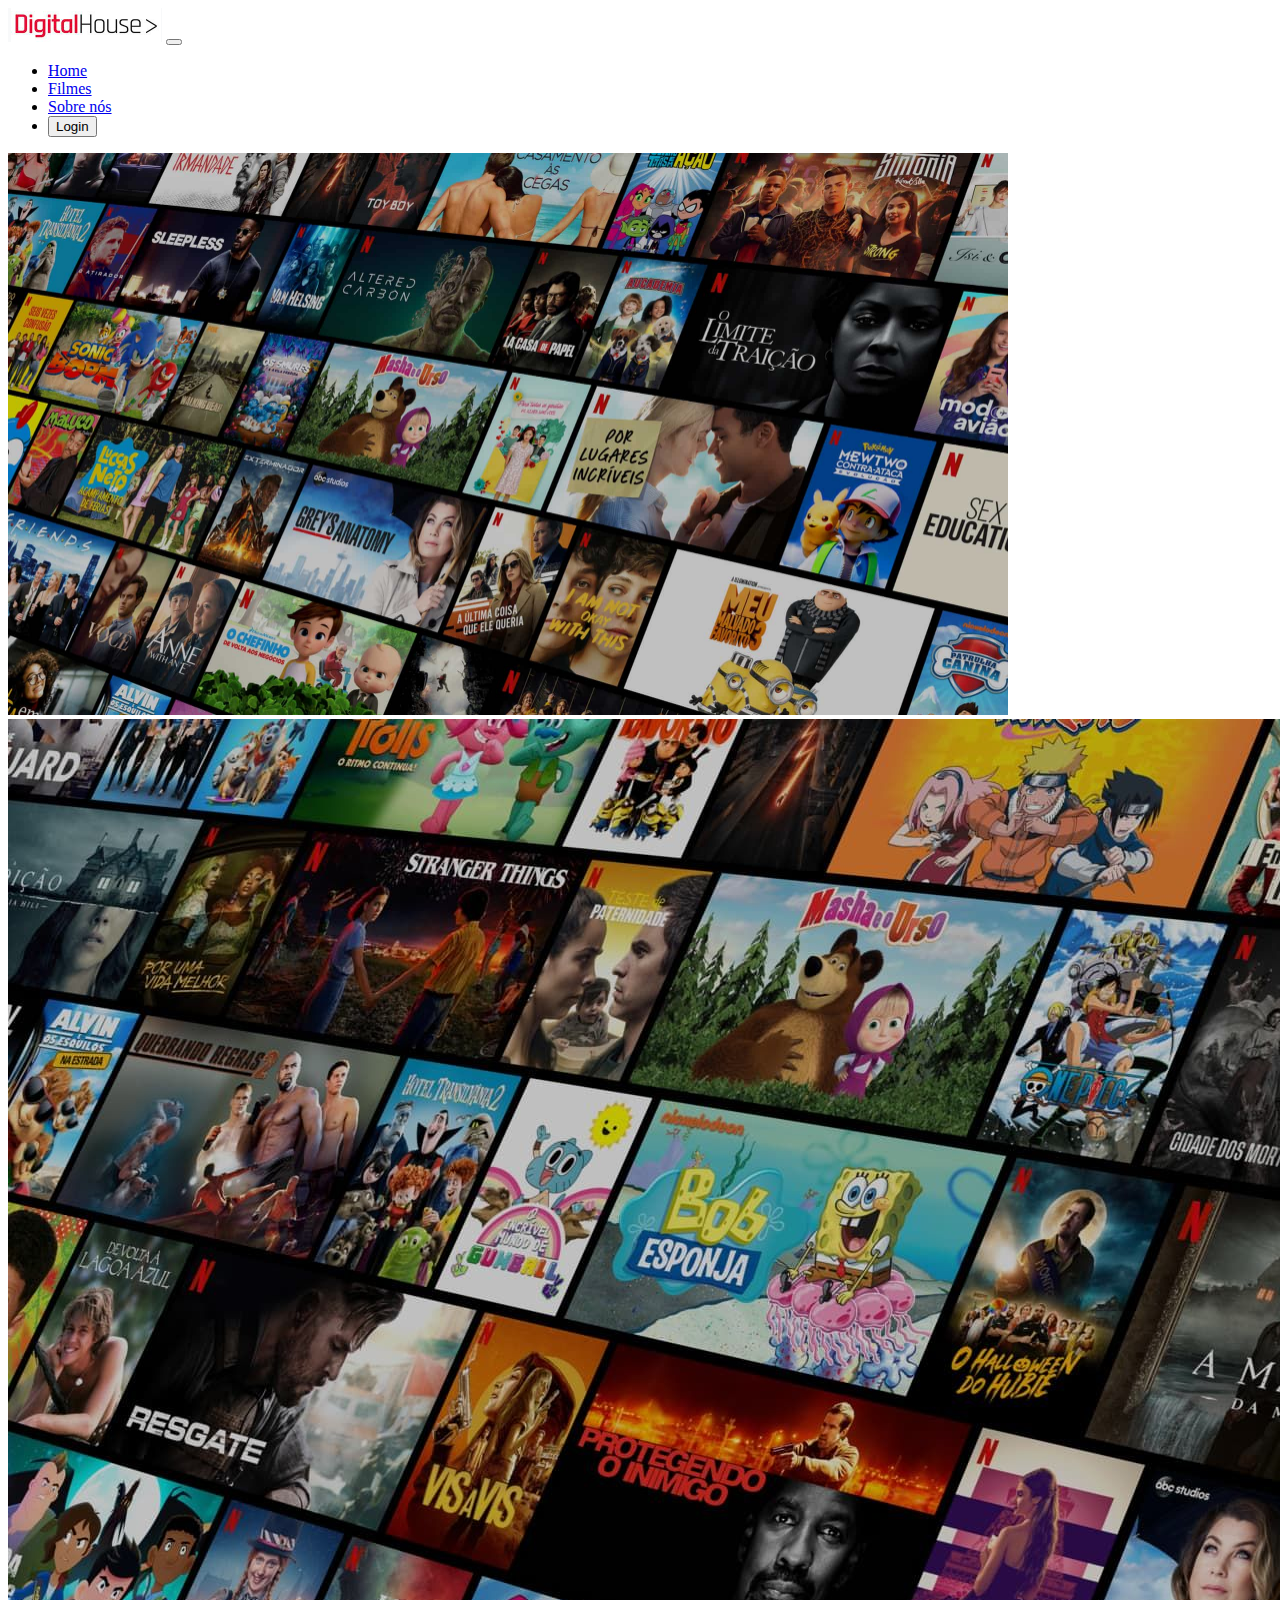
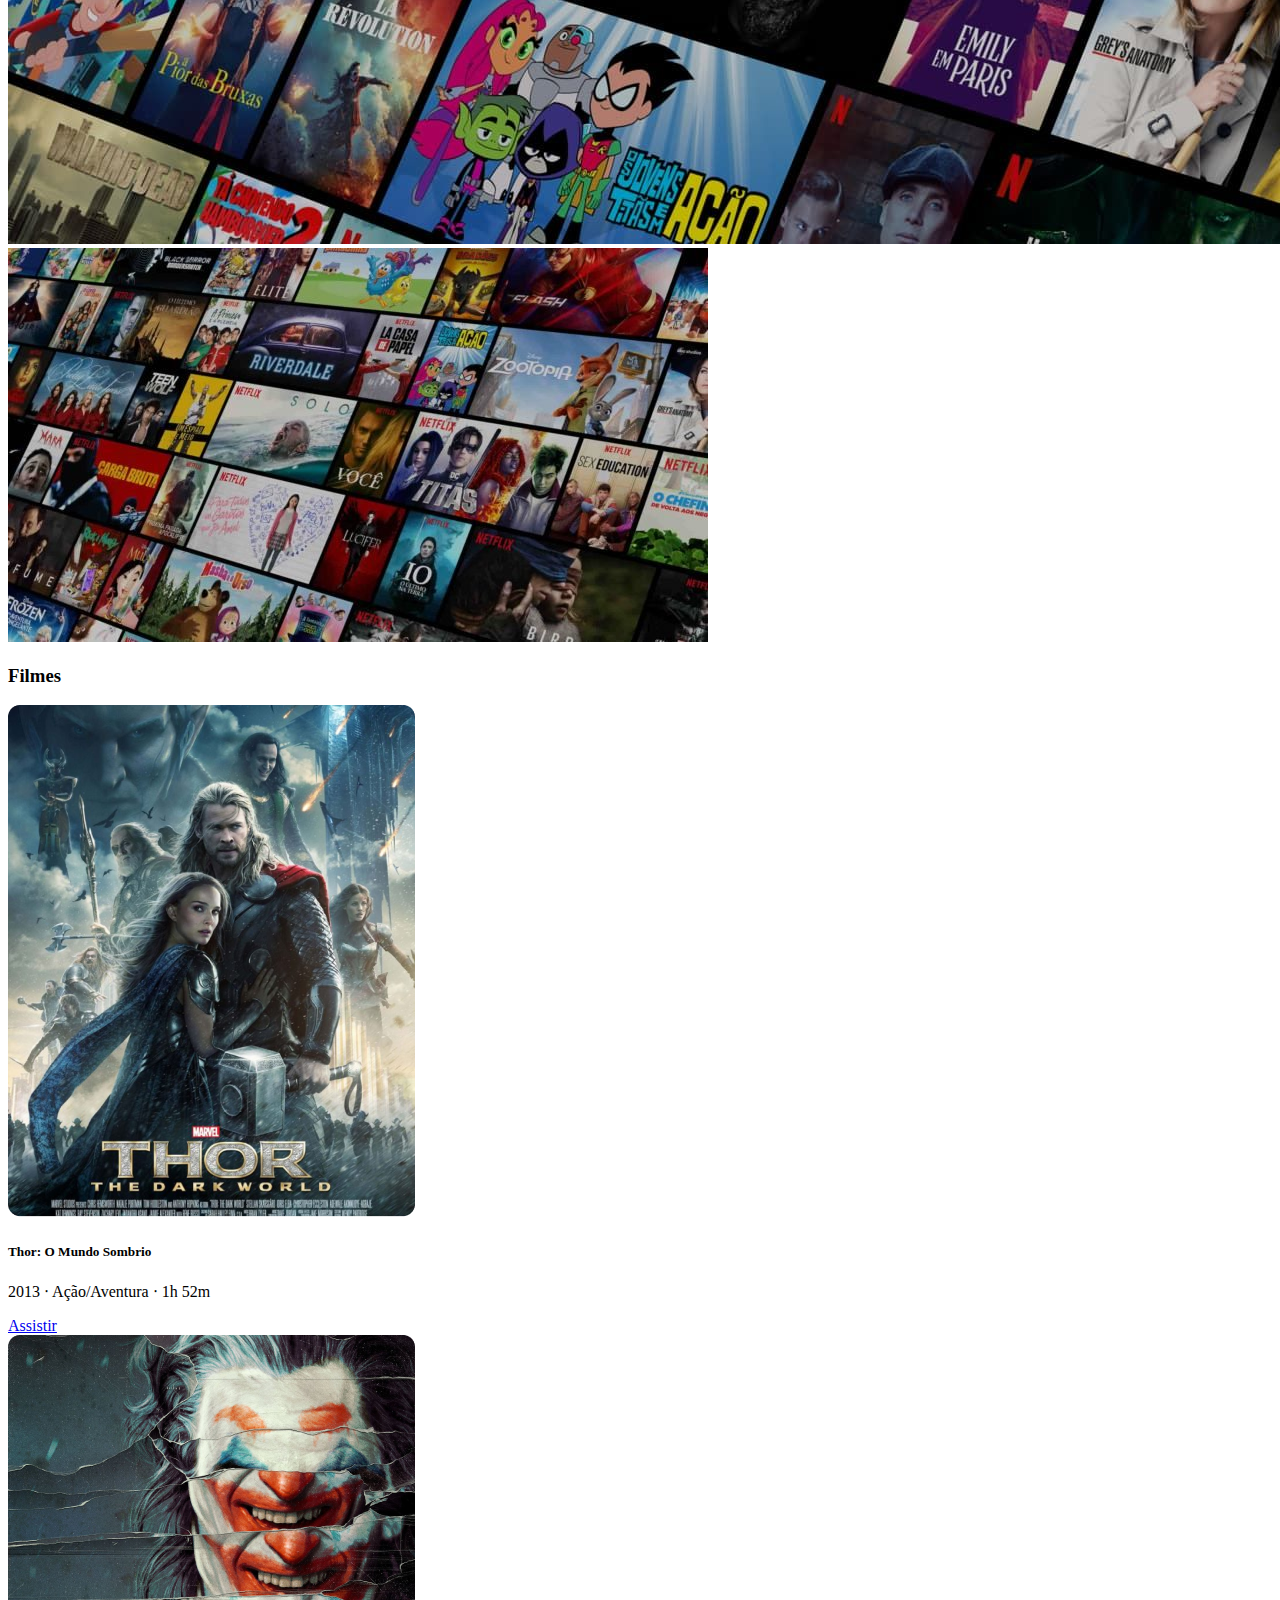
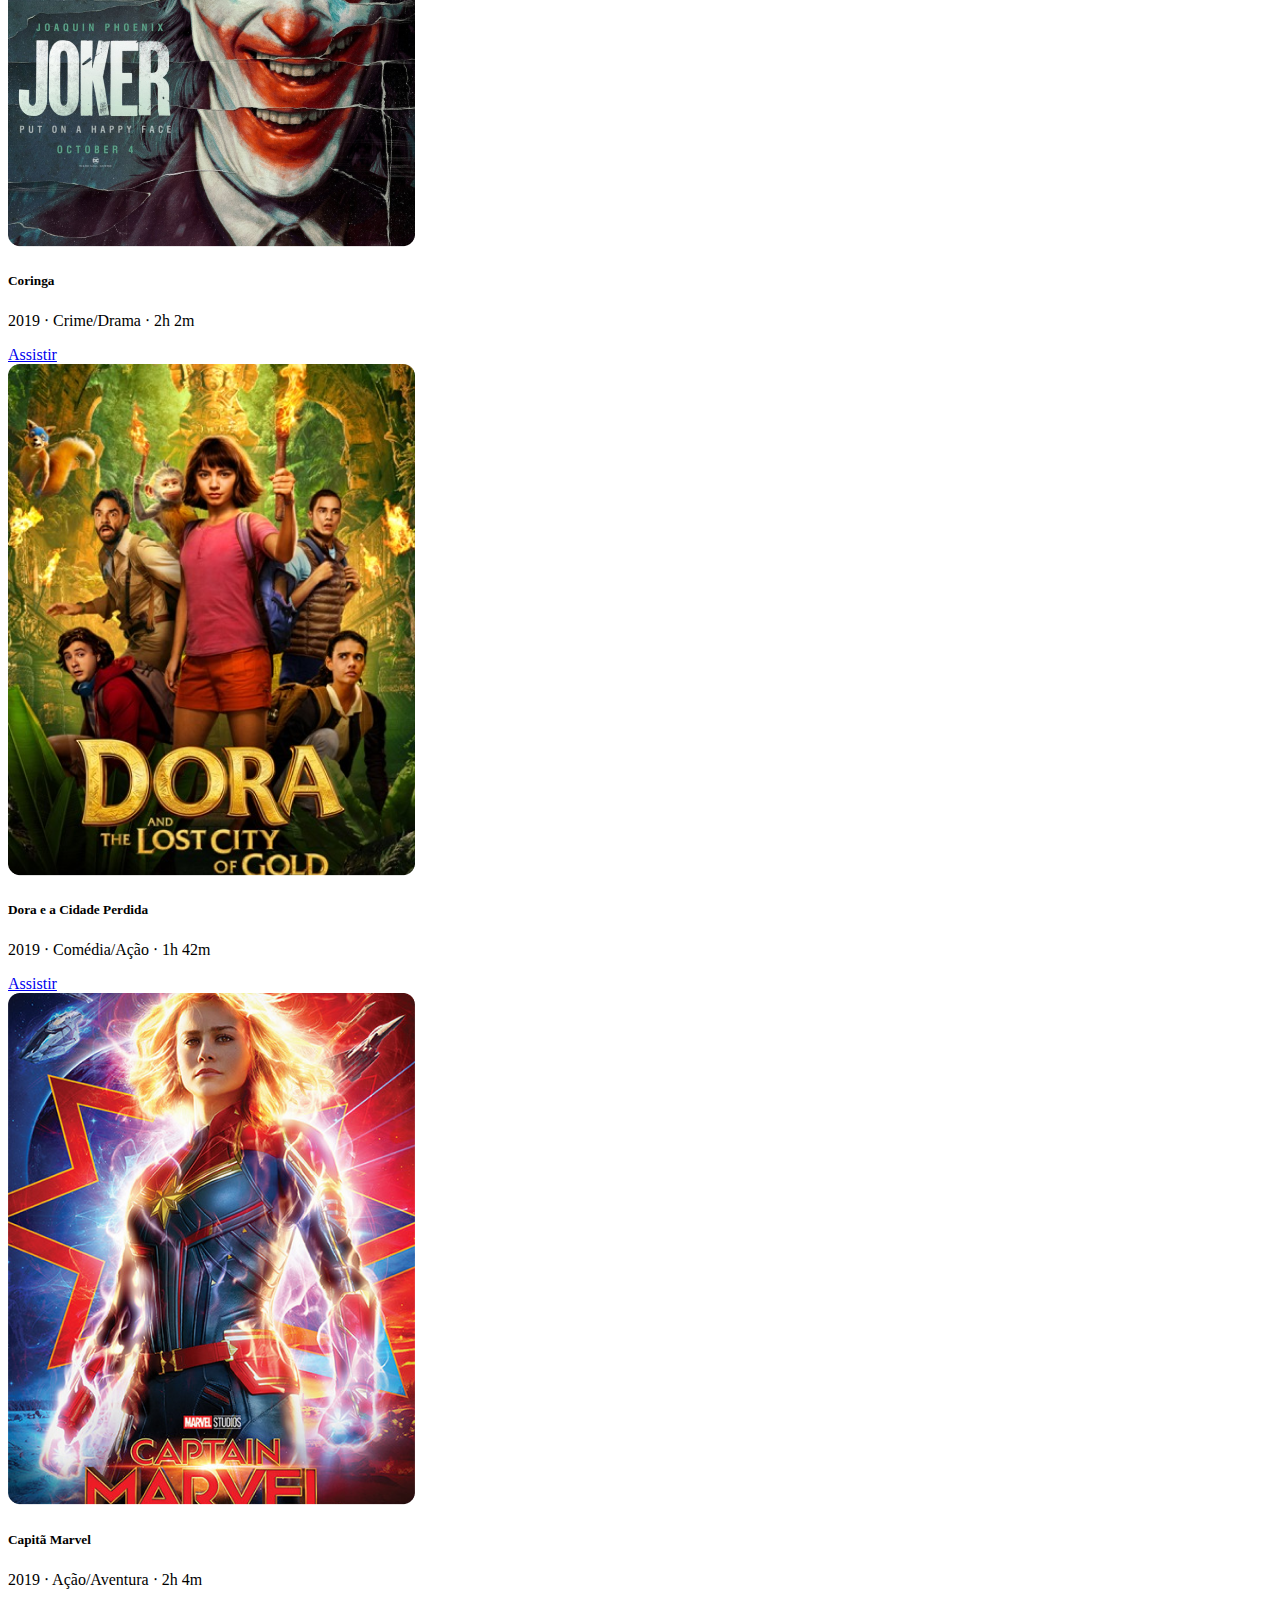
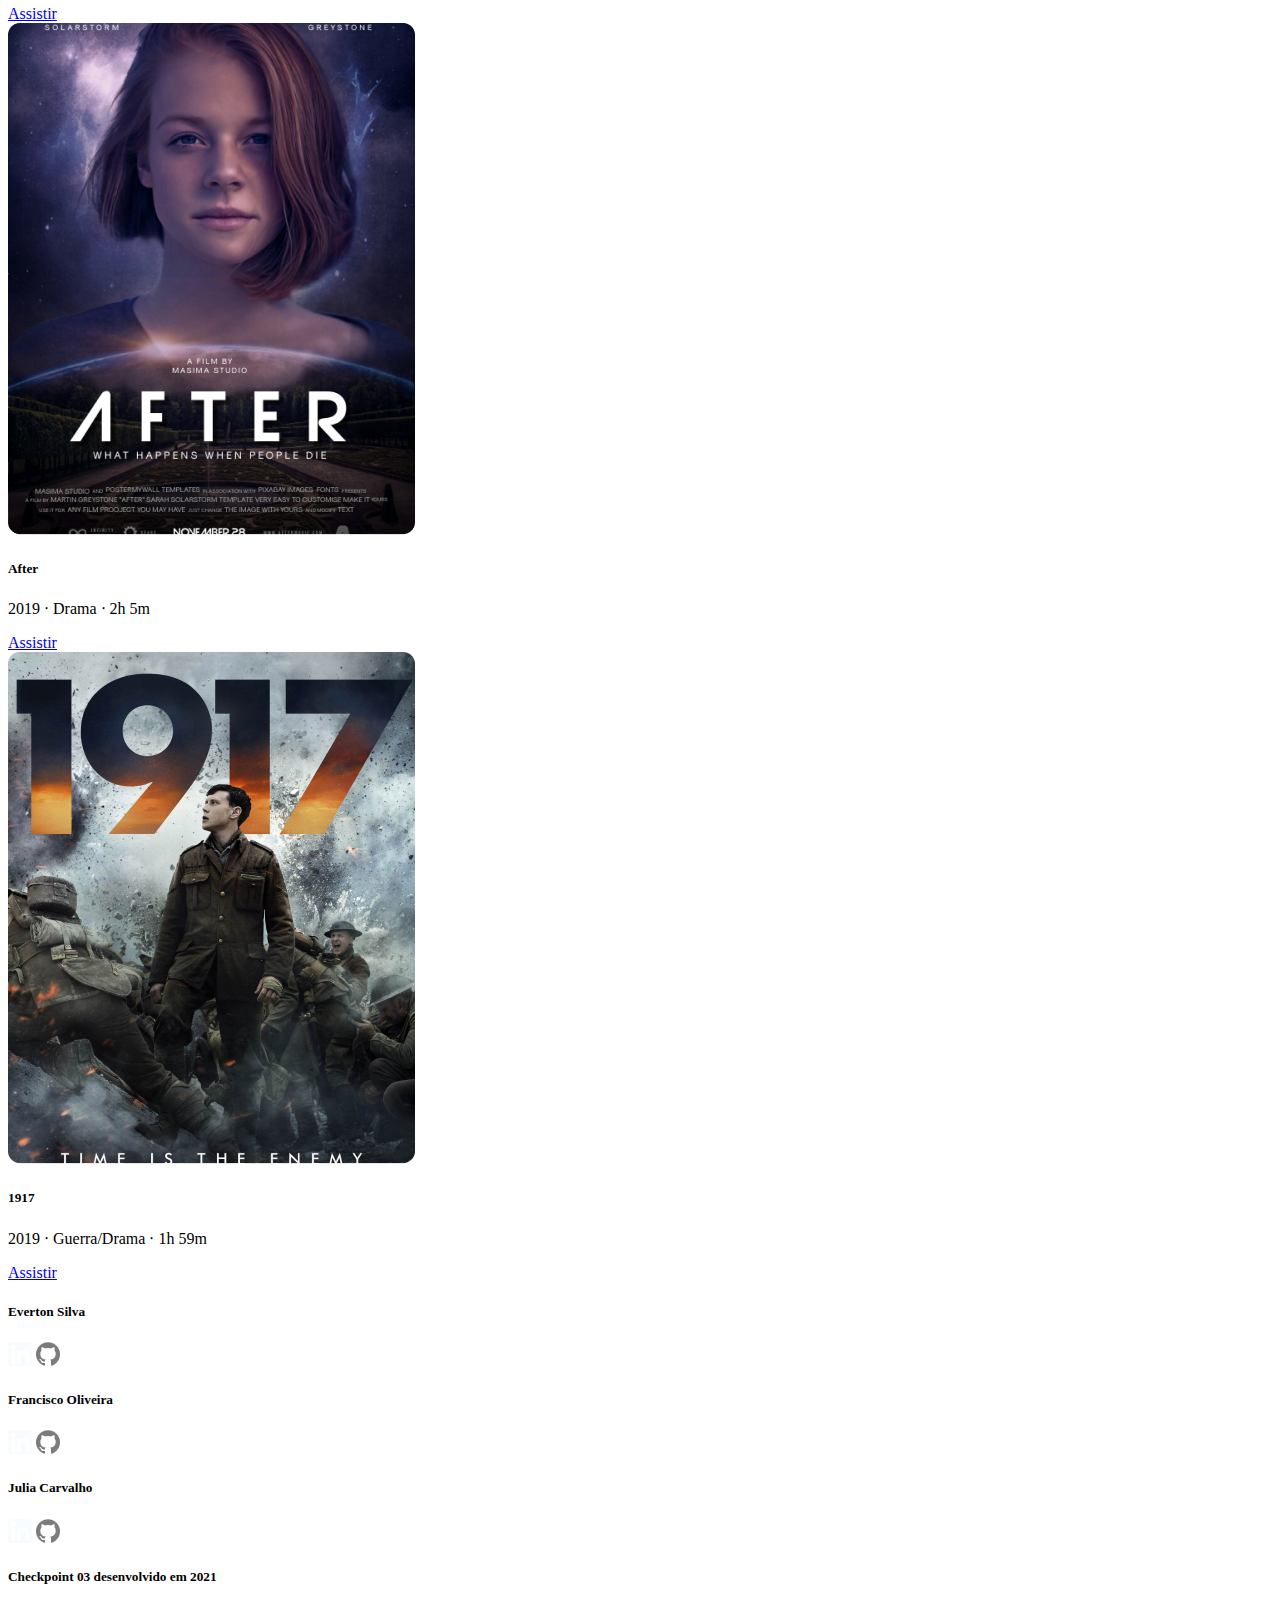
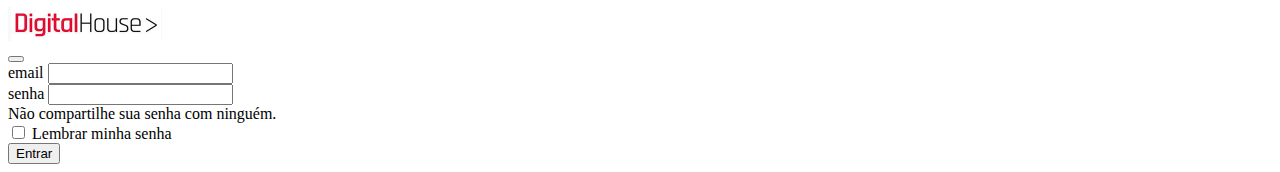
<file: CHECKPOINT3FEI/index.html>
<!doctype html>
<html lang="pt-BR">

<head>
  <!-- Required meta tags -->
  <meta charset="utf-8">
  <meta name="viewport" content="width=device-width, initial-scale=1">


  <!-- Bootstrap CSS -->
  <link href="https://cdn.jsdelivr.net/npm/bootstrap@5.1.3/dist/css/bootstrap.min.css" rel="stylesheet"
    integrity="sha384-1BmE4kWBq78iYhFldvKuhfTAU6auU8tT94WrHftjDbrCEXSU1oBoqyl2QvZ6jIW3" crossorigin="anonymous">
  <title>DH Flix | Seu site de filmes online</title>
</head>

<body>
  <header>
    <nav class="navbar fixed-top navbar-expand-lg navbar-white bg-white">
      <div class="container-fluid">
        <a class="navbar-brand" href="#"><img src="./images/logo-digitalhouse.png" alt="logo digital house"></a>
        <button class="navbar-toggler navbar-dark bg-secondary" type="button" data-bs-toggle="collapse" data-bs-target="#navbarNav"
          aria-controls="navbarNav" aria-expanded="false" aria-label="Toggle navigation">
          <span class="navbar-toggler-icon"></span>
        </button>
        <div class="collapse navbar-collapse justify-content-end" id="navbarNav">
          <ul class="navbar-nav">
            <li class="nav-item">
              <a class="btn btn-outline-danger border-0 fw-bold" aria-current="page" href="#">Home</a>
            </li>
            <li class="nav-item">
              <a href="#filmes" class="btn btn-outline-secondary border-0">Filmes</a>
            </li>
            <li class="nav-item">
              <a href="#sobre" class="btn btn-outline-secondary border-0">Sobre nós</a>
            </li>
            <li class="nav-item">
              <button type="button" class="btn btn-outline-secondary border-0" onclick="login_modal()">Login</button>
            </li>
          </ul>
        </div>
      </div>
    </nav>
  </header>
  <main>

    <div id="carouselExampleSlidesOnly" class="carousel slide" data-bs-ride="carousel">
      <div class="carousel-inner">
        <div class="carousel-item active">
          <img src="./images/fundo-filmes.png" class="d-block w-100" alt="imagem de fundo da pagina">
        </div>
        <div class="carousel-item">
          <img src="./images/fundo-filmes2.jpg" class="d-block w-100" alt="segunda imagem de fundo da pagina">
        </div>
        <div class="carousel-item">
          <img src="./images/fundo-filmes3.jpg" class="d-block w-100" alt="terceira imagem de fundo da pagina">
        </div>
      </div>
    </div>
    <h3 class="text-center" id="filmes">Filmes</h3>
    <div class="container">
      <div class="row mt-3">
        <div class="col">
          <div class="card ms-3 me-3 mb-5 text-sm-justfy" style="width: 18rem;">
            <img src="./images/cards/BannerThor.png" class="card-img-top" alt="banner do filme do Thor: O Mundo Sombrio">
            <div class="card-body">
              <h5 class="card-title text-sm-center">Thor: O Mundo Sombrio</h5>
              <p class="card-text text-center">2013 ‧ Ação/Aventura ‧ 1h 52m</p>
              <div class="d-grid gap-2">
                <a href="thor.html" class="text-decoration-none btn btn btn-outline-success">Assistir</a>
              </div>
            </div>
          </div>
        </div>
        <div class="col">
          <div class="card ms-3 me-3 mb-5 text-sm-justfy" style="width: 18rem;">
            <img src="./images/cards/BannerJoker.png" class="card-img-top" alt="banner do filme Coringa">
            <div class="card-body">
              <h5 class="card-title text-sm-center">Coringa</h5>
              <p class="card-text text-center">2019 ‧ Crime/Drama ‧ 2h 2m</p>
              <div class="d-grid gap-2">
                <a href="coringa.html" class="text-decoration-none btn btn btn-outline-success">Assistir</a>
              </div>
            </div>
          </div>
        </div>
        <div class="col">
          <div class="card ms-3 me-3 mb-5 text-sm-justfy" style="width: 18rem;">
            <img src="./images/cards/BannerDora.png" class="card-img-top" alt="banner do filme da Dora e a Cidade Perdida">
            <div class="card-body">
              <h5 class="card-title text-sm-center">Dora e a Cidade Perdida</h5>
              <p class="card-text text-center">2019 ‧ Comédia/Ação ‧ 1h 42m</p>
              <div class="d-grid gap-2">
                <a href="dora.html" class="text-decoration-none btn btn btn-outline-success">Assistir</a>
              </div>
            </div>
          </div>
        </div>
        <div class="col">
          <div class="card ms-3 me-3 mb-5 text-sm-justfy" style="width: 18rem;">
            <img src="./images/cards/BannerCapita.png" class="card-img-top" alt="banner do filme Capitã Marvel">
            <div class="card-body">
              <h5 class="card-title text-sm-center">Capitã Marvel</h5>
              <p class="card-text text-center">2019 ‧ Ação/Aventura ‧ 2h 4m</p>
              <div class="d-grid gap-2">
                <a href="capita.html" class="text-decoration-none btn btn btn-outline-success">Assistir</a>
              </div>
            </div>
          </div>
        </div>
        <div class="col">
          <div class="card ms-3 me-3 mb-5 text-sm-justfy" style="width: 18rem;">
            <img src="./images/cards/bannerAfter.png" class="card-img-top" alt="banner do filme After">
            <div class="card-body">
              <h5 class="card-title text-sm-center">After</h5>
              <p class="card-text text-center">2019 ‧ Drama ‧ 2h 5m</p>
              <div class="d-grid gap-2">
                <a href="after.html" class="text-decoration-none btn btn btn-outline-success">Assistir</a>
              </div>
            </div>
          </div>
        </div>
        <div class="col">
          <div class="card ms-3 me-3 mb-5 text-sm-justfy" style="width: 18rem;">
            <img src="./images/cards/Banner1917.png" class="card-img-top" alt="banner do filme 1917">
            <div class="card-body">
              <h5 class="card-title text-sm-center">1917</h5>
              <p class="card-text text-center">2019 ‧ Guerra/Drama ‧ 1h 59m</p>
              <div class="d-grid gap-2">
                <a href="1917.html" class="text-decoration-none btn btn btn-outline-success">Assistir</a>
              </div>
            </div>
          </div>
        </div>
      </div>
    </div>
  </main>
  <footer>
    <div class="bg-dark">
      <div class="row">
        <div class="col">
          <div class="card bg-dark border-0" id="sobre" style="width: 18rem;">
            <div class="card-body">
              <h5 class="card-title text-white ">Everton Silva</h5>
              <a href="https://www.linkedin.com/in/evertonpdasilva/" target="_blank" class="card-link"><img
                  src="./images/footer/logo-linkedin.png"></a>
              <a href="https://github.com/EvertonPSilva09" target="_blank" class="card-link"><img
                  src="./images/footer/logo-github.png"></a>
            </div>
          </div>
        </div>
        <div class="col">
          <div class="card bg-dark border-0 text-center" style="width: 18rem;">
            <div class="card-body ms">
              <h5 class="card-title text-white ">Francisco Oliveira</h5>
              <a href="#" target="_blank" class="card-link"><img src="./images/footer/logo-linkedin.png" alt="imagem da logo do LinkedIn"></a>
              <a href="#" target="_blank" class="card-link"><img src="./images/footer/logo-github.png" alt="imagem da logo do GitHub"></a>
            </div>
          </div>
        </div>
        <div class="col">
          <div class="card bg-dark border-0 text-end" style="width: 18rem;">
            <div class="card-body">
              <h5 class="card-title text-white ">Julia Carvalho</h5>
              <a href="https://www.linkedin.com/in/julia-greici-carvalho-1b7b26a4" target="_blank" class="card-link"><img src="./images/footer/logo-linkedin.png"></a>
              <a href="https://github.com/GitJG" target="_blank" class="card-link"><img src="./images/footer/logo-github.png"></a>
            </div>
          </div>
        </div>
      </div>
    </div>
    <h5 class="bg-dark text-secondary text-center">Checkpoint 03 desenvolvido em 2021</h5>
  </footer>

  <!-- Modal -->
  <div class="modal rounded fade" tabindex="-1" id="modal_login">
    <div class="modal-dialog">
      <div class="modal-content">
        <div class="modal-header">
          <div class="container">
            <div class="row">
              <div class="col text-center">
                <img src="./images/logo-digitalhouse.png" alt="logo digital house">
              </div>
            </div>
          </div>
          <button type="button" class="btn-close" data-bs-dismiss="modal" aria-label="Close"></button>
        </div>
        <div class="modal-body">
          <form>
            <div class="mb-3">
              <label for="exampleInputEmail1" class="form-label">email</label>
              <input type="email" class="form-control" id="exampleInputEmail1" aria-describedby="emailHelp">
            </div>
            <div class="mb-3">
              <label for="exampleInputPassword1" class="form-label">senha</label>
              <input type="password" class="form-control" id="exampleInputPassword1">
              <div id="senhaHelp" class="form-text">Não compartilhe sua senha com ninguém.</div>
            </div>
            <div class="mb-3 form-check">
              <input type="checkbox" class="form-check-input" id="lembrar_senha">
              <label class="form-check-label" for="lembrar_senha">Lembrar minha senha</label>
            </div>
            <div class="d-grid gap-2">
              <button type="submit" class="btn btn btn-outline-success">Entrar</button>
            </div>
          </form>
        </div>
      </div>
    </div>
  </div>

  <!-- /Modal -->



  <script src="https://cdn.jsdelivr.net/npm/bootstrap@5.1.3/dist/js/bootstrap.bundle.min.js"
    integrity="sha384-ka7Sk0Gln4gmtz2MlQnikT1wXgYsOg+OMhuP+IlRH9sENBO0LRn5q+8nbTov4+1p"
    crossorigin="anonymous"></script>
  <script>
    function login_modal() {
      let el = document.getElementById("modal_login")
      let mlogin = new bootstrap.Modal(el);
      mlogin.show();
    }
  </script>
</body>

</html>
</file>
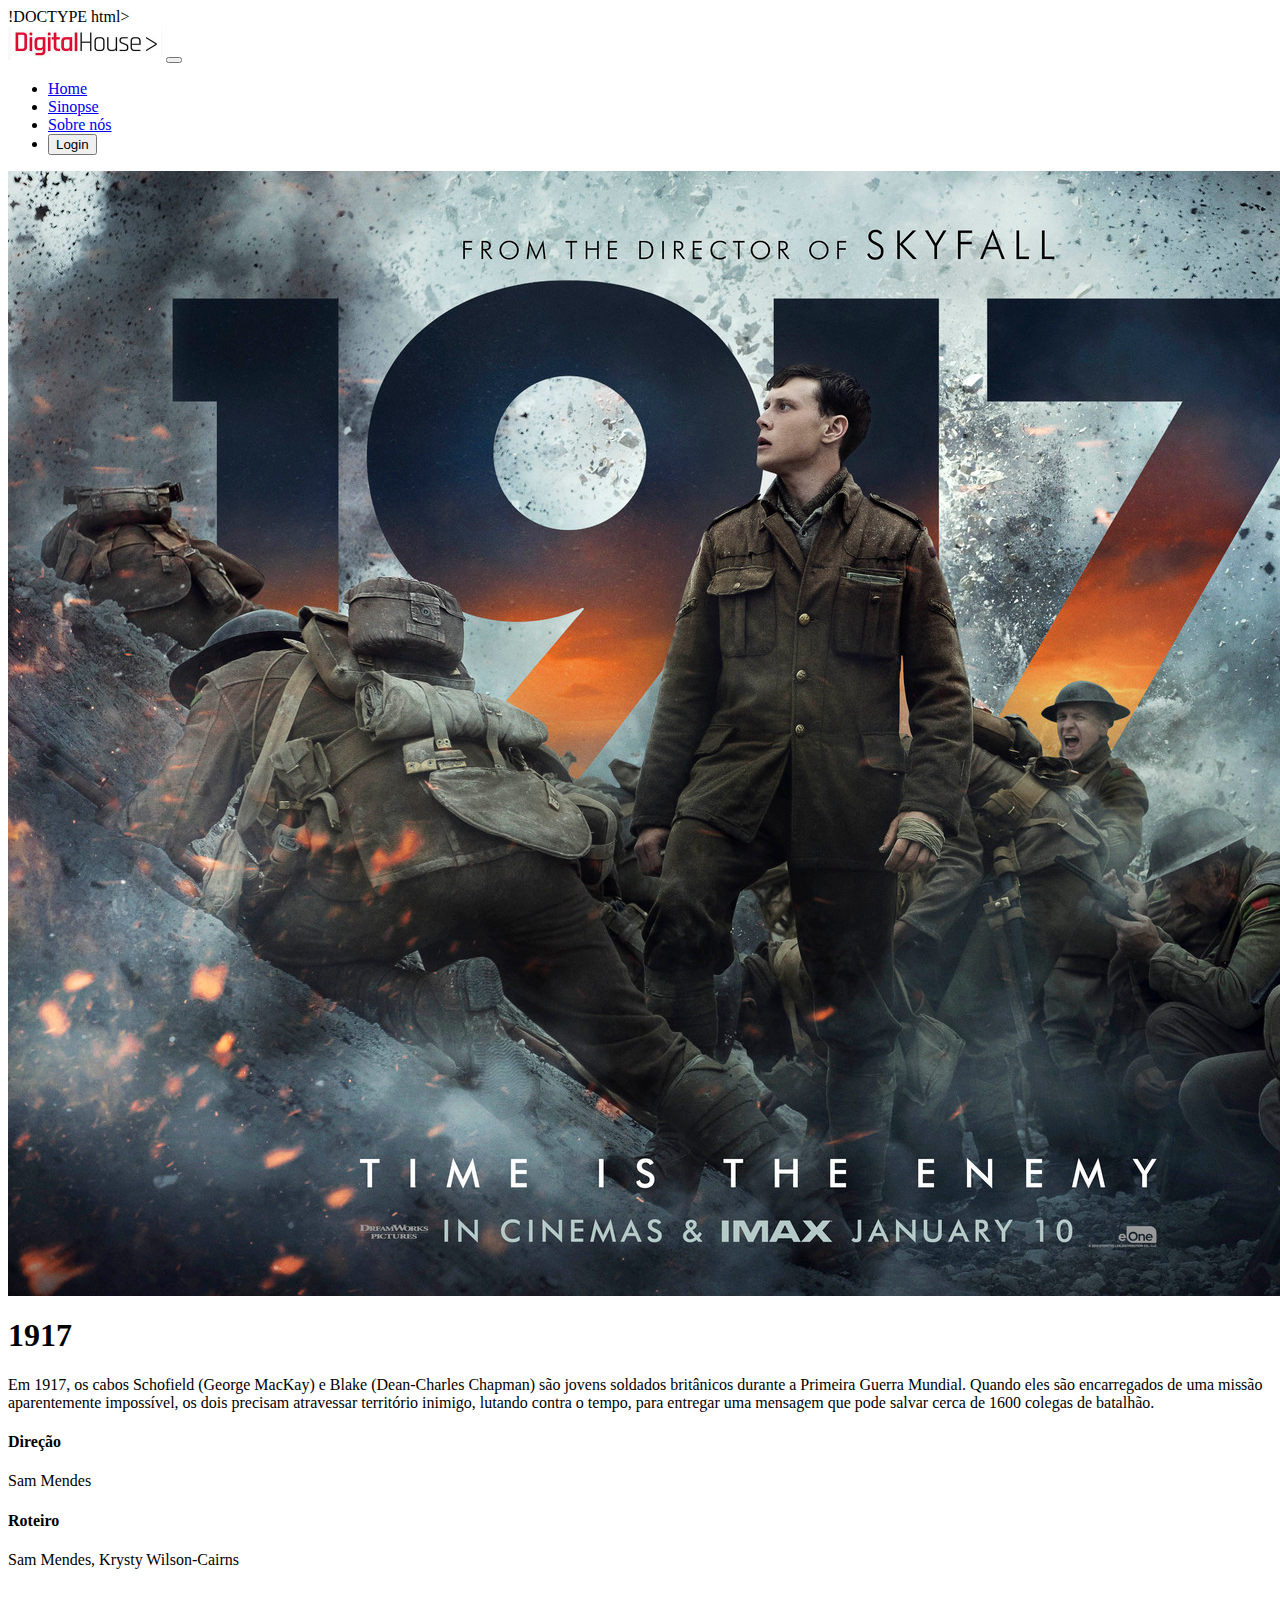
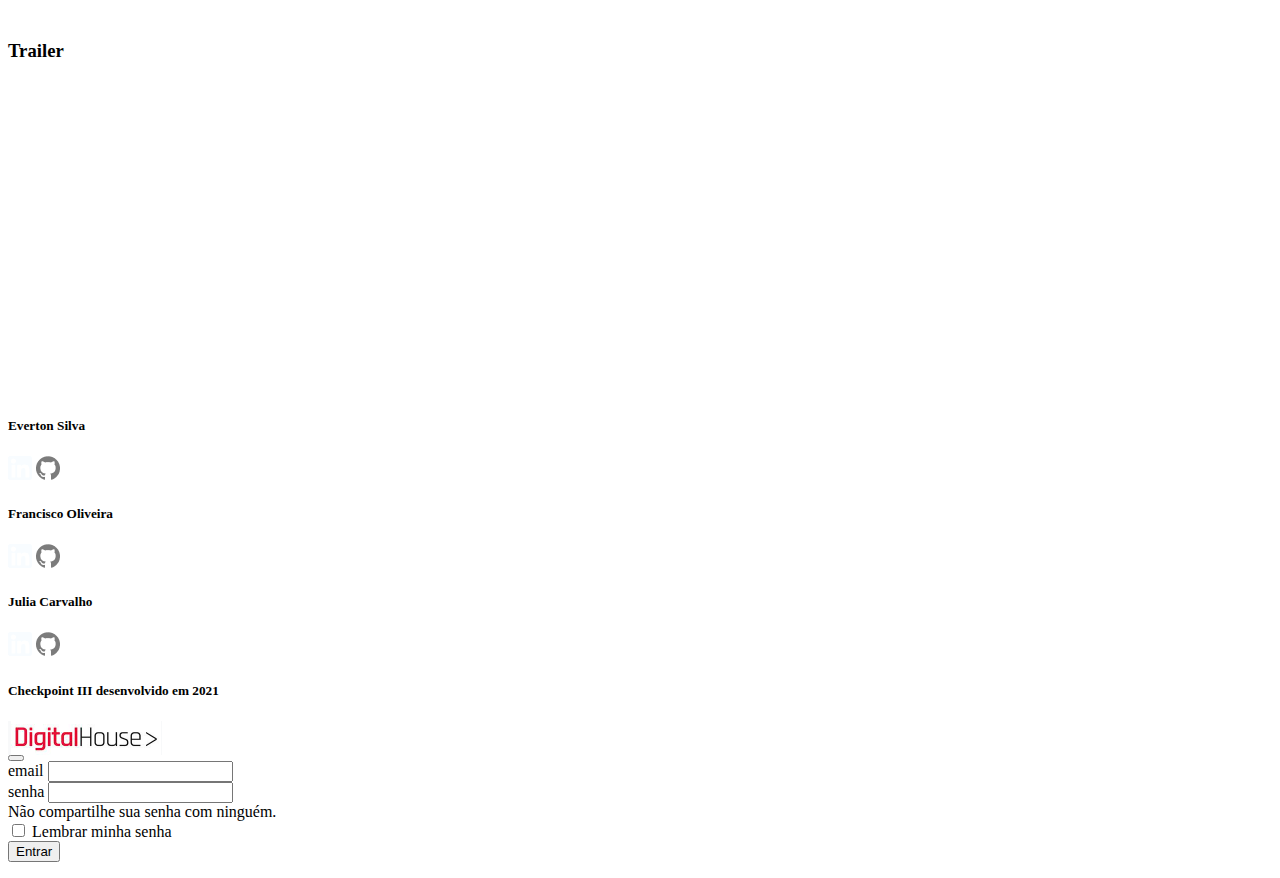
<file: CHECKPOINT3FEI/1917.html>
!DOCTYPE html>
<html lang="pt-br">
<!doctype html>
<html lang="pt-BR">

<head>
    <!-- Required meta tags -->
    <meta charset="utf-8">
    <meta name="viewport" content="width=device-width, initial-scale=1">


    <!-- Bootstrap CSS -->
    <link href="https://cdn.jsdelivr.net/npm/bootstrap@5.1.3/dist/css/bootstrap.min.css" rel="stylesheet"
        integrity="sha384-1BmE4kWBq78iYhFldvKuhfTAU6auU8tT94WrHftjDbrCEXSU1oBoqyl2QvZ6jIW3" crossorigin="anonymous">
    <title>DH Flix | Seu site de filmes online</title>
</head>

<body>
    <header>
        <nav class="navbar fixed-top navbar-expand-lg navbar-white bg-white">
            <div class="container-fluid">
                <a class="navbar-brand" href="#"><img src="./images/logo-digitalhouse.png" alt="logo digital house"></a>
                <button class="navbar-toggler navbar-dark bg-secondary collapsed" type="button" data-bs-toggle="collapse" data-bs-target="#navbarNav"
                    aria-controls="navbarNav" aria-expanded="false" aria-label="Toggle navigation">
                    <span class="navbar-toggler-icon"></span>
                </button>
                <div class="collapse navbar-collapse justify-content-end" id="navbarNav">
                    <ul class="navbar-nav">
                        <li class="nav-item">
                            <a class="btn btn-outline-danger border-0 fw-bold" aria-current="page" href="index.html">Home</a>
                        </li>
                        <li class="nav-item">
                            <a href="#filmes" class="btn btn-outline-secondary border-0">Sinopse</a>
                        </li>
                        <li class="nav-item">
                            <a href="#sobre" class="btn btn-outline-secondary border-0">Sobre nós</a>
                        </li>
                        <li class="nav-item">
                            <button type="button" class="btn btn-outline-secondary border-0"
                                onclick="login_modal()">Login</button>
                        </li>
                    </ul>
                </div>
            </div>
        </nav>
    </header>
    <main>
        <div id="myCarousel" class="carousel slide" data-bs-ride="carousel">
            <div class="carousel-inner">
                <div class="carousel-item active">
                    <img class="bd-placeholder-img d-block w-100" src="./images/image_pages/nineteen_seventeen.jpg">
                </div>
            </div>
        </div>
        <div class="container">
            <h1 class="text-start m-0 p-0 mt-2" id="filmes">1917</h1>
        </div>
        <div class="container">
            <div class="row mt-0">
                <div class="row">
                    <div class="text-sm-justfy">
                        <div class="card-body">
                            <p class="card-text">Em 1917, os cabos Schofield (George MacKay) e Blake (Dean-Charles Chapman) são jovens soldados britânicos durante a Primeira Guerra Mundial. Quando eles são encarregados de uma missão aparentemente impossível, os dois precisam atravessar território inimigo, lutando contra o tempo, para entregar uma mensagem que pode salvar cerca de 1600 colegas de batalhão.</p>
                              <div class="row">
                                <div class="col-sm">
                                    <h4 class="lead"><strong>Direção</strong></h4>
                                    <p class="text-primary">Sam Mendes</p>
                                </div>
                                <div class="col-sm">
                                    <h4 class="lead"><strong>Roteiro</strong></h4>
                                    <p class="text-primary"> Sam Mendes, Krysty Wilson-Cairns</p>
                                </div>
                                <br>
                                <br>
                                <h3 class="">Trailer</h3>
                                <div class="position-relative ratio ratio-16x9">
                                    <iframe width="560" height="315" src="https://www.youtube.com/embed/UcmZN0Mbl04" title="YouTube video player" frameborder="0" allow="accelerometer; autoplay; clipboard-write; encrypted-media; gyroscope; picture-in-picture" allowfullscreen></iframe>

                                        
                                </div>
                            </div>
                        </div>
                    </div>
                </div>
            </div>
        </div>
        <footer>
            <div class="bg-dark">
                <div class="row">
                    <div class="col">
                        <div class="card bg-dark border-0" id="sobre" style="width: 18rem;">
                            <div class="card-body">
                                <h5 class="card-title text-white ">Everton Silva</h5>
                                <a href="https://www.linkedin.com/in/evertonpdasilva/" target="_blank"
                                    class="card-link"><img src="./images/footer/logo-linkedin.png"></a>
                                <a href="https://github.com/EvertonPSilva09" target="_blank" class="card-link"><img
                                        src="./images/footer/logo-github.png"></a>
                            </div>
                        </div>
                    </div>
                    <div class="col">
                        <div class="card bg-dark border-0 text-center" style="width: 18rem;">
                            <div class="card-body ms">
                                <h5 class="card-title text-white ">Francisco Oliveira</h5>
                                <a href="" target="_blank" class="card-link"><img
                                        src="./images/footer/logo-linkedin.png"></a>
                                <a href="" target="_blank" class="card-link"><img
                                        src="./images/footer/logo-github.png"></a>
                            </div>
                        </div>
                    </div>
                    <div class="col">
                        <div class="card bg-dark border-0 text-end" style="width: 18rem;">
                            <div class="card-body">
                                <h5 class="card-title text-white ">Julia Carvalho</h5>
                                <a href="https://www.linkedin.com/in/julia-greici-carvalho-1b7b26a4" target="_blank" class="card-link"><img
                                        src="./images/footer/logo-linkedin.png"></a>
                                <a href="https://github.com/GitJG" target="_blank" class="card-link"><img
                                        src="./images/footer/logo-github.png"></a>
                            </div>
                        </div>
                    </div>
                </div>
            </div>
            <h5 class="bg-dark text-secondary text-center">Checkpoint III desenvolvido em 2021</h5>
        </footer>

        <!-- Modal -->
        <div class="modal rounded fade" tabindex="-1" id="modal_login">
            <div class="modal-dialog">
                <div class="modal-content">
                    <div class="modal-header">
                        <div class="container">
                            <div class="row">
                                <div class="col text-center">
                                    <img src="./images/logo-digitalhouse.png" alt="logo digital house">
                                </div>
                            </div>
                        </div>
                        <button type="button" class="btn-close" data-bs-dismiss="modal" aria-label="Close"></button>
                    </div>
                    <div class="modal-body">
                        <form>
                            <div class="mb-3">
                                <label for="exampleInputEmail1" class="form-label">email</label>
                                <input type="email" class="form-control" id="exampleInputEmail1"
                                    aria-describedby="emailHelp">
                            </div>
                            <div class="mb-3">
                                <label for="exampleInputPassword1" class="form-label">senha</label>
                                <input type="password" class="form-control" id="exampleInputPassword1">
                                <div id="senhaHelp" class="form-text">Não compartilhe sua senha com ninguém.
                                </div>
                            </div>
                            <div class="mb-3 form-check">
                                <input type="checkbox" class="form-check-input" id="lembrar_senha">
                                <label class="form-check-label" for="lembrar_senha">Lembrar minha
                                    senha</label>
                            </div>
                            <div class="d-grid gap-2">
                                <button type="submit" class="btn btn btn-outline-success">Entrar</button>
                            </div>
                        </form>
                    </div>
                </div>
            </div>
        </div>
        <!-- /Modal -->

        <script src="https://cdn.jsdelivr.net/npm/bootstrap@5.1.3/dist/js/bootstrap.bundle.min.js"
            integrity="sha384-ka7Sk0Gln4gmtz2MlQnikT1wXgYsOg+OMhuP+IlRH9sENBO0LRn5q+8nbTov4+1p"
            crossorigin="anonymous"></script>
        <script>
            function login_modal() {
                let el = document.getElementById("modal_login")
                let mlogin = new bootstrap.Modal(el);
                mlogin.show();
            }
        </script>
</body>

</html>
</file>
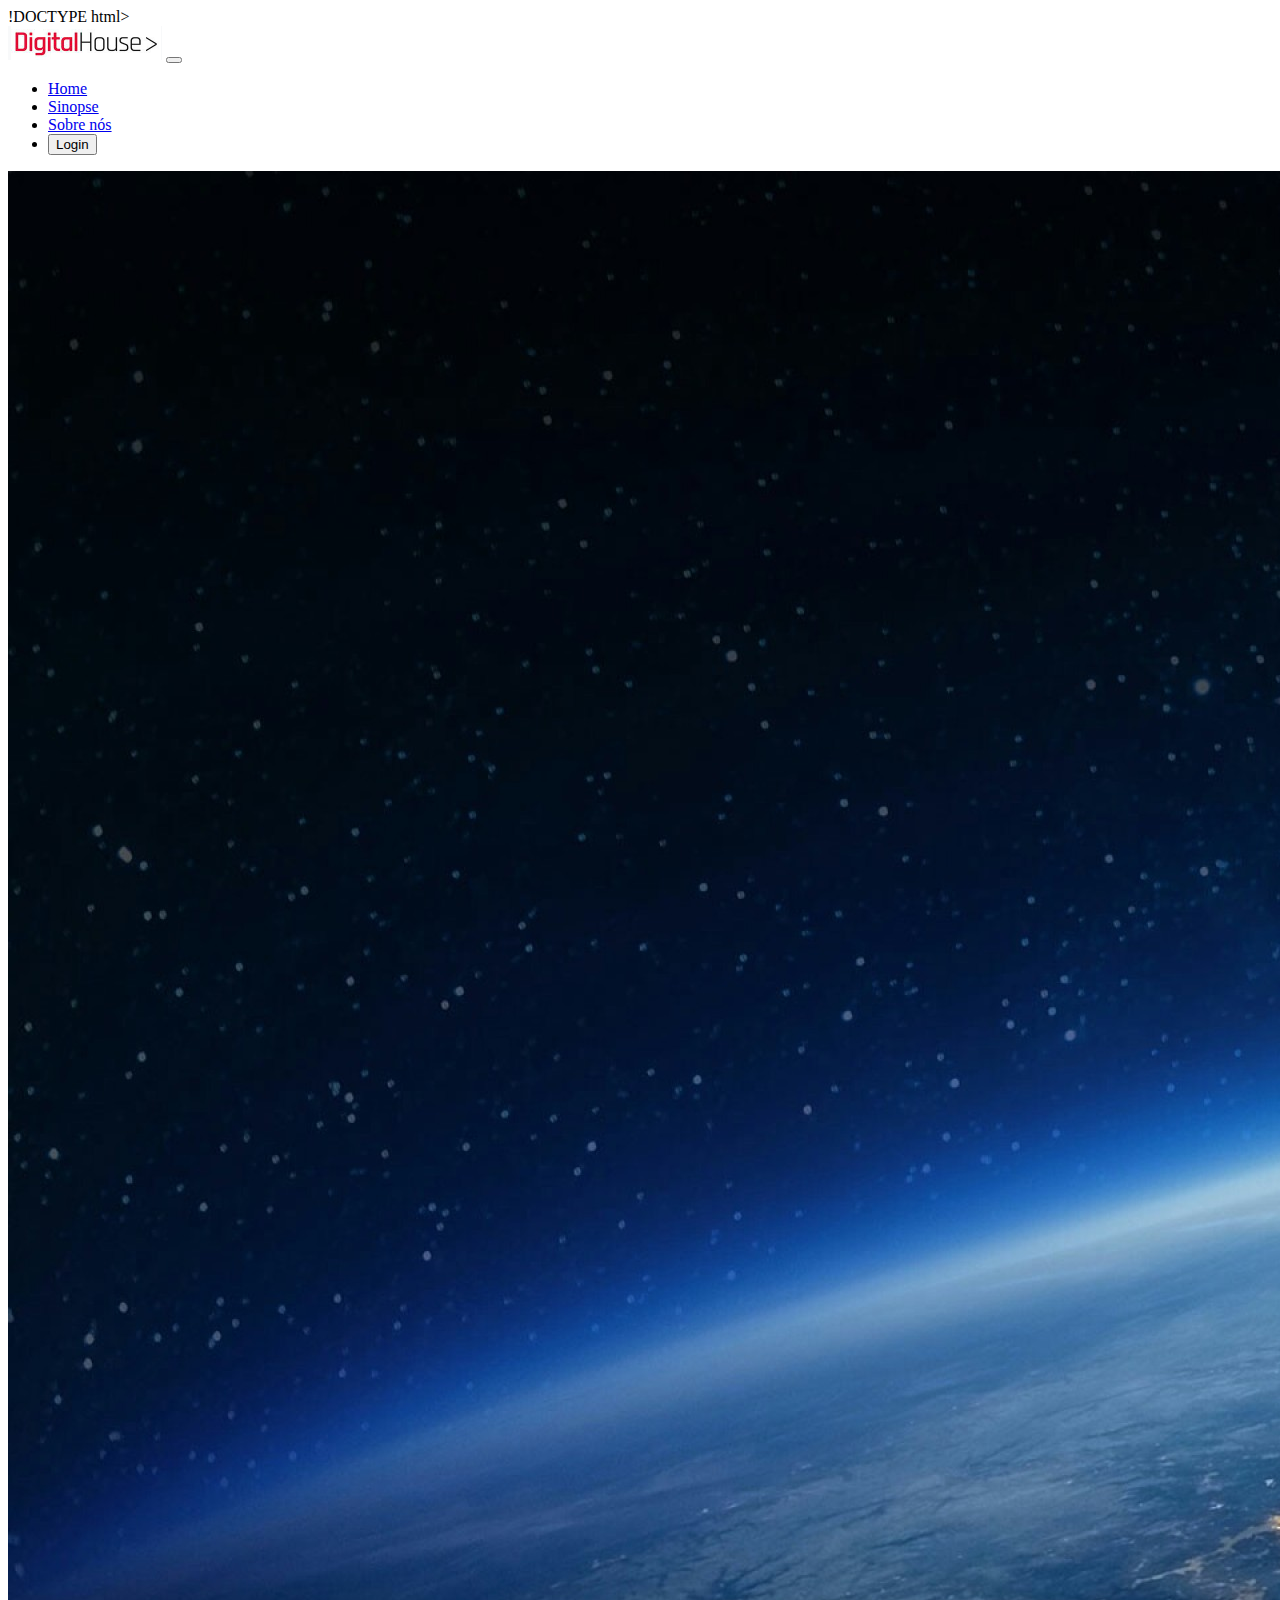
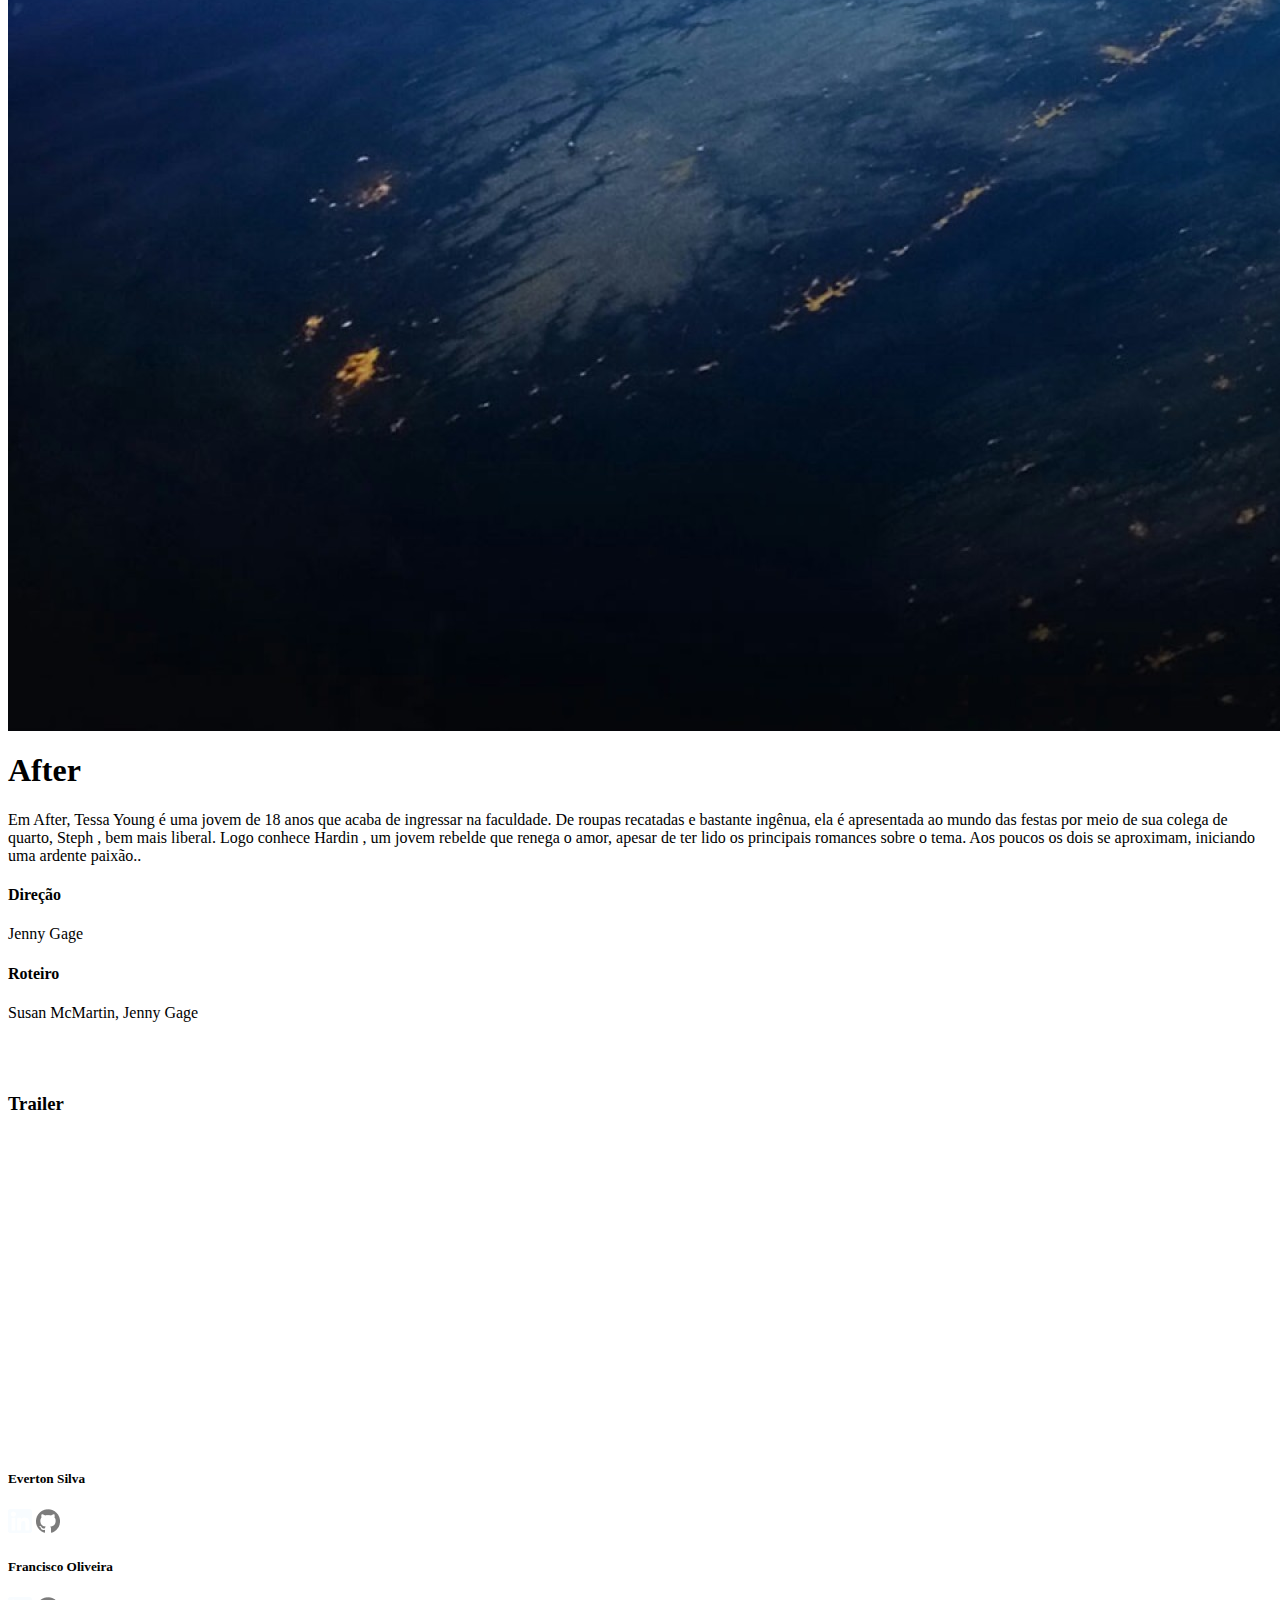
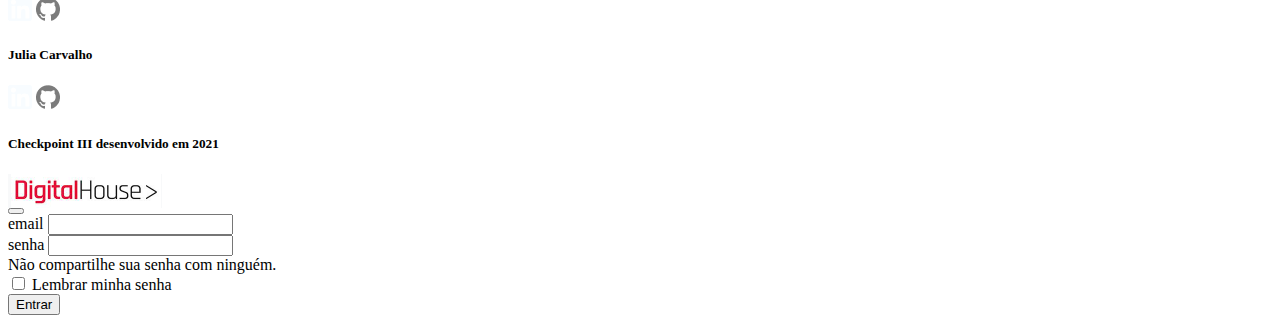
<file: CHECKPOINT3FEI/after.html>
!DOCTYPE html>
<html lang="pt-br">
<!doctype html>
<html lang="pt-BR">

<head>
    <!-- Required meta tags -->
    <meta charset="utf-8">
    <meta name="viewport" content="width=device-width, initial-scale=1">


    <!-- Bootstrap CSS -->
    <link href="https://cdn.jsdelivr.net/npm/bootstrap@5.1.3/dist/css/bootstrap.min.css" rel="stylesheet"
        integrity="sha384-1BmE4kWBq78iYhFldvKuhfTAU6auU8tT94WrHftjDbrCEXSU1oBoqyl2QvZ6jIW3" crossorigin="anonymous">
    <title>DH Flix | Seu site de filmes online</title>
</head>

<body>
    <header>
        <nav class="navbar fixed-top navbar-expand-lg navbar-white bg-white">
            <div class="container-fluid">
                <a class="navbar-brand" href="#"><img src="./images/logo-digitalhouse.png" alt="logo digital house"></a>
                <button class="navbar-toggler navbar-dark bg-secondary collapsed" type="button" data-bs-toggle="collapse" data-bs-target="#navbarNav"
                    aria-controls="navbarNav" aria-expanded="false" aria-label="Toggle navigation">
                    <span class="navbar-toggler-icon"></span>
                </button>
                <div class="collapse navbar-collapse justify-content-end" id="navbarNav">
                    <ul class="navbar-nav">
                        <li class="nav-item">
                            <a class="btn btn-outline-danger border-0 fw-bold" aria-current="page" href="index.html">Home</a>
                        </li>
                        <li class="nav-item">
                            <a href="#filmes" class="btn btn-outline-secondary border-0">Sinopse</a>
                        </li>
                        <li class="nav-item">
                            <a href="#sobre" class="btn btn-outline-secondary border-0">Sobre nós</a>
                        </li>
                        <li class="nav-item">
                            <button type="button" class="btn btn-outline-secondary border-0"
                                onclick="login_modal()">Login</button>
                        </li>
                    </ul>
                </div>
            </div>
        </nav>
    </header>
    <main>
        <div id="myCarousel" class="carousel slide" data-bs-ride="carousel">
            <div class="carousel-inner">
                <div class="carousel-item active">
                    <img class="bd-placeholder-img d-block w-100" src="./images/image_pages/after.jpg">
                </div>
            </div>
        </div>
        <div class="container">
            <h1 class="text-start m-0 p-0 mt-2" id="filmes">After</h1>
        </div>
        <div class="container">
            <div class="row mt-0">
                <div class="row">
                    <div class="text-sm-justfy">
                        <div class="card-body">
                            <p class="card-text">Em After, Tessa Young é uma jovem de 18 anos que acaba de ingressar na faculdade. De roupas recatadas e bastante ingênua, ela é apresentada ao mundo das festas por meio de sua colega de quarto, Steph , bem mais liberal. Logo conhece Hardin , um jovem rebelde que renega o amor, apesar de ter lido os principais romances sobre o tema. Aos poucos os dois se aproximam, iniciando uma ardente paixão..</p>
                              <div class="row">
                                <div class="col-sm">
                                    <h4 class="lead"><strong>Direção</strong></h4>
                                    <p class="text-primary">Jenny Gage</p>
                                </div>
                                <div class="col-sm">
                                    <h4 class="lead"><strong>Roteiro</strong></h4>
                                    <p class="text-primary"> Susan McMartin, Jenny Gage</p>
                                </div>
                                <br>
                                <br>
                                <h3 class="">Trailer</h3>
                                <div class="position-relative ratio ratio-16x9">
                                    <iframe width="560" height="315" src="https://www.youtube.com/embed/ZFOW3Abm-n0" title="YouTube video player" frameborder="0" allow="accelerometer; autoplay; clipboard-write; encrypted-media; gyroscope; picture-in-picture" allowfullscreen></iframe>

                                        
                                </div>
                            </div>
                        </div>
                    </div>
                </div>
            </div>
        </div>
        <footer>
            <div class="bg-dark">
                <div class="row">
                    <div class="col">
                        <div class="card bg-dark border-0" id="sobre" style="width: 18rem;">
                            <div class="card-body">
                                <h5 class="card-title text-white ">Everton Silva</h5>
                                <a href="https://www.linkedin.com/in/evertonpdasilva/" target="_blank"
                                    class="card-link"><img src="./images/footer/logo-linkedin.png"></a>
                                <a href="https://github.com/EvertonPSilva09" target="_blank" class="card-link"><img
                                        src="./images/footer/logo-github.png"></a>
                            </div>
                        </div>
                    </div>
                    <div class="col">
                        <div class="card bg-dark border-0 text-center" style="width: 18rem;">
                            <div class="card-body ms">
                                <h5 class="card-title text-white ">Francisco Oliveira</h5>
                                <a href="" target="_blank" class="card-link"><img
                                        src="./images/footer/logo-linkedin.png"></a>
                                <a href="" target="_blank" class="card-link"><img
                                        src="./images/footer/logo-github.png"></a>
                            </div>
                        </div>
                    </div>
                    <div class="col">
                        <div class="card bg-dark border-0 text-end" style="width: 18rem;">
                            <div class="card-body">
                                <h5 class="card-title text-white ">Julia Carvalho</h5>
                                <a href="https://www.linkedin.com/in/julia-greici-carvalho-1b7b26a4" target="_blank" class="card-link"><img
                                        src="./images/footer/logo-linkedin.png"></a>
                                <a href="https://github.com/GitJG" target="_blank" class="card-link"><img
                                        src="./images/footer/logo-github.png"></a>
                            </div>
                        </div>
                    </div>
                </div>
            </div>
            <h5 class="bg-dark text-secondary text-center">Checkpoint III desenvolvido em 2021</h5>
        </footer>

        <!-- Modal -->
        <div class="modal rounded fade" tabindex="-1" id="modal_login">
            <div class="modal-dialog">
                <div class="modal-content">
                    <div class="modal-header">
                        <div class="container">
                            <div class="row">
                                <div class="col text-center">
                                    <img src="./images/logo-digitalhouse.png" alt="logo digital house">
                                </div>
                            </div>
                        </div>
                        <button type="button" class="btn-close" data-bs-dismiss="modal" aria-label="Close"></button>
                    </div>
                    <div class="modal-body">
                        <form>
                            <div class="mb-3">
                                <label for="exampleInputEmail1" class="form-label">email</label>
                                <input type="email" class="form-control" id="exampleInputEmail1"
                                    aria-describedby="emailHelp">
                            </div>
                            <div class="mb-3">
                                <label for="exampleInputPassword1" class="form-label">senha</label>
                                <input type="password" class="form-control" id="exampleInputPassword1">
                                <div id="senhaHelp" class="form-text">Não compartilhe sua senha com ninguém.
                                </div>
                            </div>
                            <div class="mb-3 form-check">
                                <input type="checkbox" class="form-check-input" id="lembrar_senha">
                                <label class="form-check-label" for="lembrar_senha">Lembrar minha
                                    senha</label>
                            </div>
                            <div class="d-grid gap-2">
                                <button type="submit" class="btn btn btn-outline-success">Entrar</button>
                            </div>
                        </form>
                    </div>
                </div>
            </div>
        </div>
        <!-- /Modal -->

        <script src="https://cdn.jsdelivr.net/npm/bootstrap@5.1.3/dist/js/bootstrap.bundle.min.js"
            integrity="sha384-ka7Sk0Gln4gmtz2MlQnikT1wXgYsOg+OMhuP+IlRH9sENBO0LRn5q+8nbTov4+1p"
            crossorigin="anonymous"></script>
        <script>
            function login_modal() {
                let el = document.getElementById("modal_login")
                let mlogin = new bootstrap.Modal(el);
                mlogin.show();
            }
        </script>
</body>

</html>
</file>
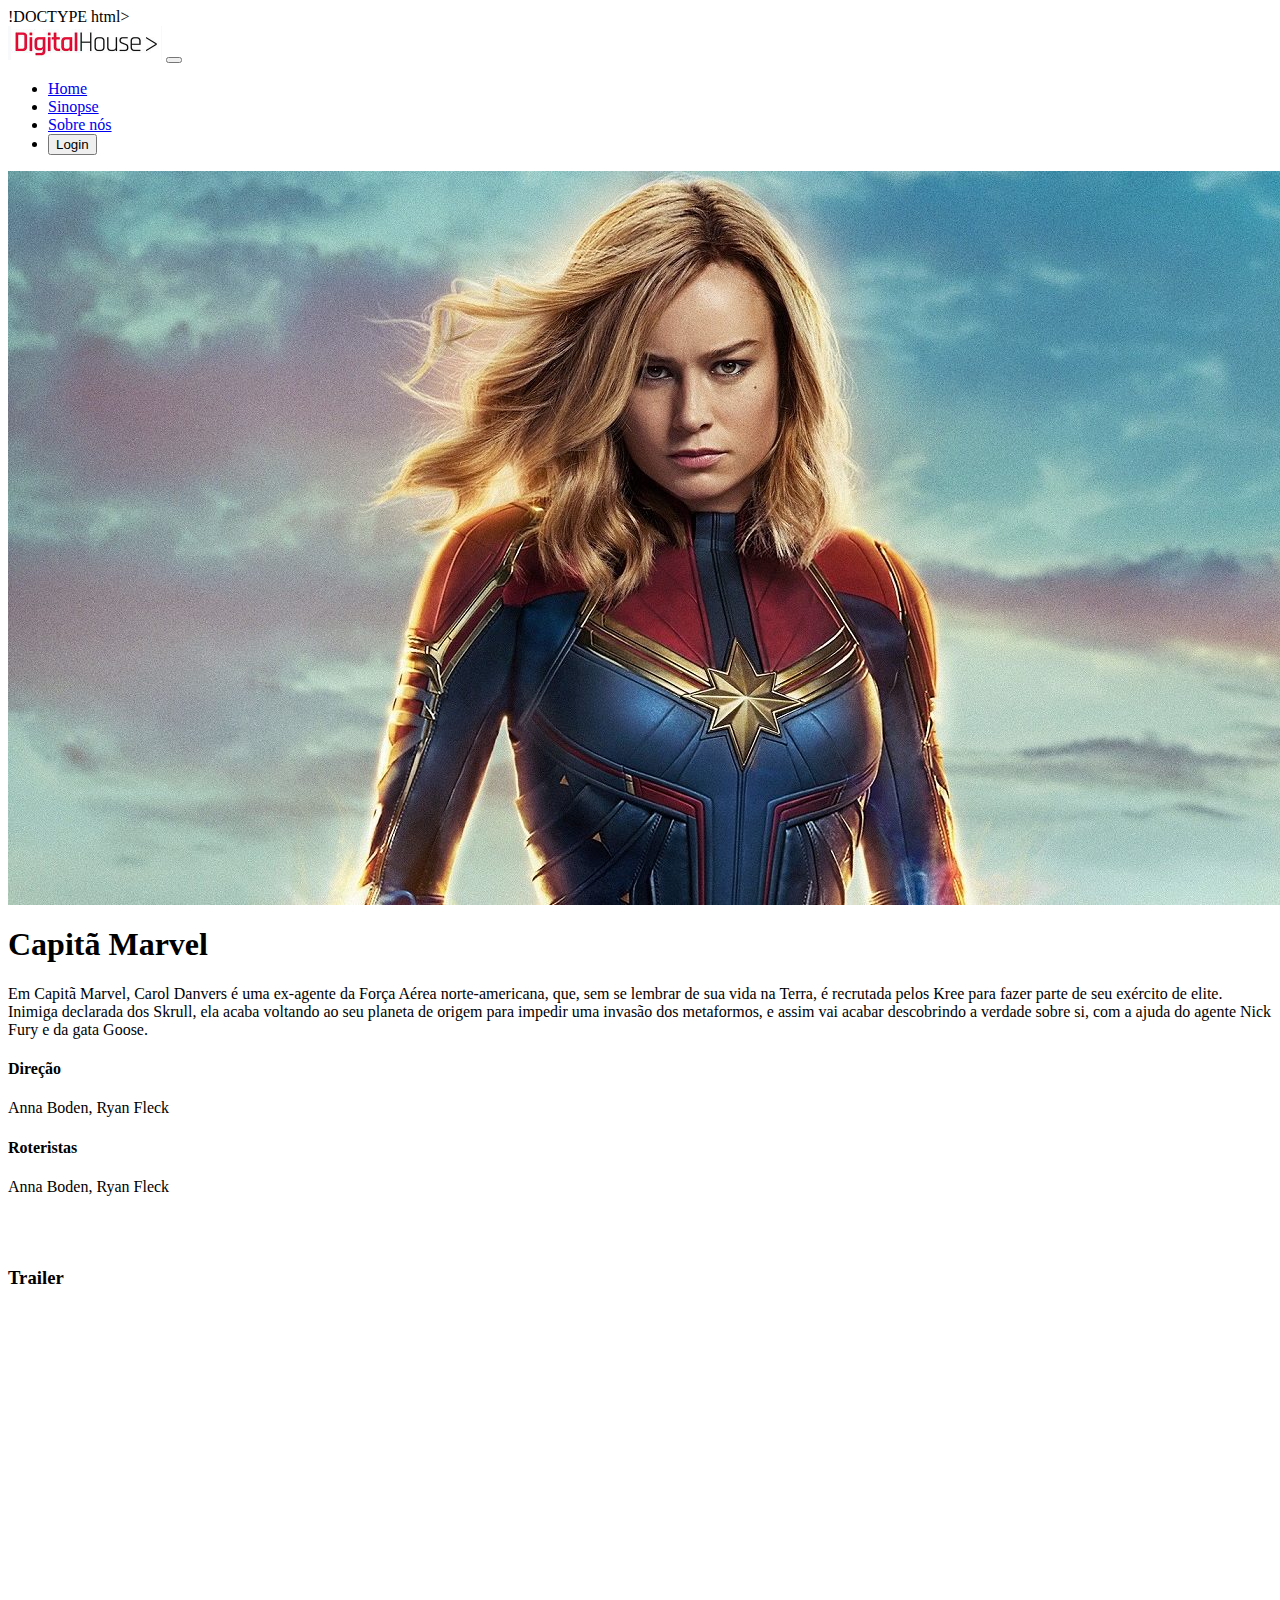
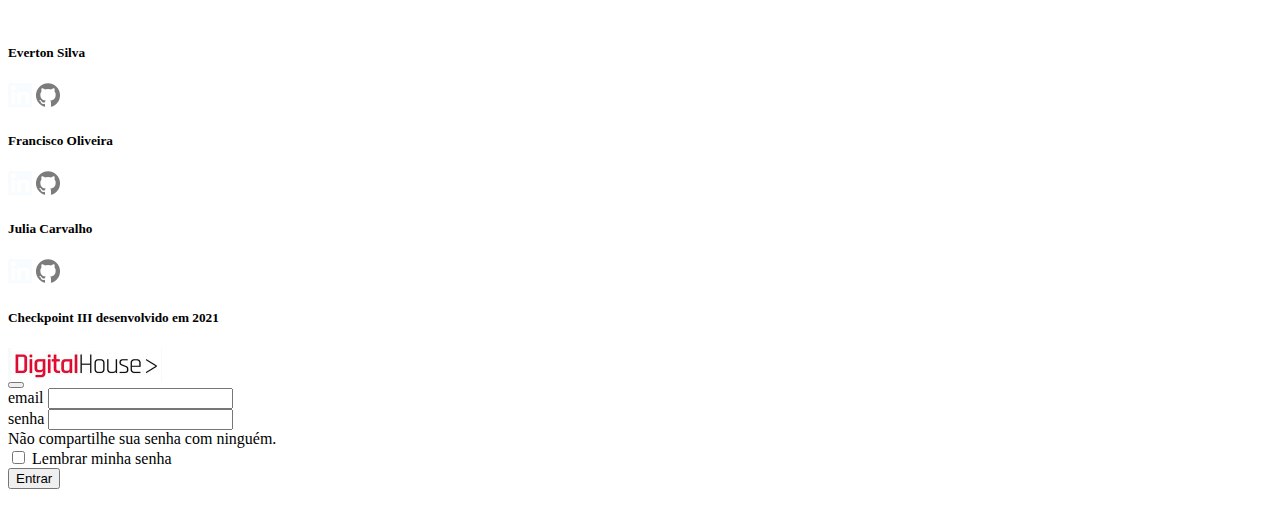
<file: CHECKPOINT3FEI/capita.html>
!DOCTYPE html>
<html lang="pt-br">
<!doctype html>
<html lang="pt-BR">

<head>
    <!-- Required meta tags -->
    <meta charset="utf-8">
    <meta name="viewport" content="width=device-width, initial-scale=1">


    <!-- Bootstrap CSS -->
    <link href="https://cdn.jsdelivr.net/npm/bootstrap@5.1.3/dist/css/bootstrap.min.css" rel="stylesheet"
        integrity="sha384-1BmE4kWBq78iYhFldvKuhfTAU6auU8tT94WrHftjDbrCEXSU1oBoqyl2QvZ6jIW3" crossorigin="anonymous">
    <title>DH Flix | Seu site de filmes online</title>
</head>

<body>
    <header>
        <nav class="navbar fixed-top navbar-expand-lg navbar-white bg-white">
            <div class="container-fluid">
                <a class="navbar-brand" href="#"><img src="./images/logo-digitalhouse.png" alt="logo digital house"></a>
                <button class="navbar-toggler navbar-dark bg-secondary collapsed" type="button" data-bs-toggle="collapse" data-bs-target="#navbarNav"
                    aria-controls="navbarNav" aria-expanded="false" aria-label="Toggle navigation">
                    <span class="navbar-toggler-icon"></span>
                </button>
                <div class="collapse navbar-collapse justify-content-end" id="navbarNav">
                    <ul class="navbar-nav">
                        <li class="nav-item">
                            <a class="btn btn-outline-danger border-0 fw-bold" aria-current="page" href="index.html">Home</a>
                        </li>
                        <li class="nav-item">
                            <a href="#filmes" class="btn btn-outline-secondary border-0">Sinopse</a>
                        </li>
                        <li class="nav-item">
                            <a href="#sobre" class="btn btn-outline-secondary border-0">Sobre nós</a>
                        </li>
                        <li class="nav-item">
                            <button type="button" class="btn btn-outline-secondary border-0"
                                onclick="login_modal()">Login</button>
                        </li>
                    </ul>
                </div>
            </div>
        </nav>
    </header>
    <main>
        <div id="myCarousel" class="carousel slide" data-bs-ride="carousel">
            <div class="carousel-inner">
                <div class="carousel-item active">
                    <img class="bd-placeholder-img d-block w-100" src="./images/image_pages/capita-marvel.jpg">
                </div>
            </div>
        </div>
        <div class="container">
            <h1 class="text-start m-0 p-0 mt-2" id="filmes">Capitã Marvel</h1>
        </div>
        <div class="container">
            <div class="row mt-0">
                <div class="row">
                    <div class="text-sm-justfy">
                        <div class="card-body">
                            <p class="card-text">Em Capitã Marvel, Carol Danvers é uma ex-agente da Força Aérea norte-americana, que, sem se lembrar de sua vida na Terra, é recrutada pelos Kree para fazer parte de seu exército de elite. Inimiga declarada dos Skrull, ela acaba voltando ao seu planeta de origem para impedir uma invasão dos metaformos, e assim vai acabar descobrindo a verdade sobre si, com a ajuda do agente Nick Fury e da gata Goose.</p>
                              <div class="row">
                                <div class="col-sm">
                                    <h4 class="lead"><strong>Direção</strong></h4>
                                    <p class="text-primary">Anna Boden, Ryan Fleck</p>
                                </div>
                                <div class="col-sm">
                                    <h4 class="lead"><strong>Roteristas</strong></h4>
                                    <p class="text-primary"> Anna Boden, Ryan Fleck</p>
                                </div>
                                <br>
                                <br>
                                <h3 class="">Trailer</h3>
                                <div class="position-relative ratio ratio-16x9">
                                    <iframe width="560" height="315" src="https://www.youtube.com/embed/XYcAdajnibc" title="YouTube video player" frameborder="0" allow="accelerometer; autoplay; clipboard-write; encrypted-media; gyroscope; picture-in-picture" allowfullscreen></iframe>

                                        
                                </div>
                            </div>
                        </div>
                    </div>
                </div>
            </div>
        </div>
        <footer>
            <div class="bg-dark">
                <div class="row">
                    <div class="col">
                        <div class="card bg-dark border-0" id="sobre" style="width: 18rem;">
                            <div class="card-body">
                                <h5 class="card-title text-white ">Everton Silva</h5>
                                <a href="https://www.linkedin.com/in/evertonpdasilva/" target="_blank"
                                    class="card-link"><img src="./images/footer/logo-linkedin.png"></a>
                                <a href="https://github.com/EvertonPSilva09" target="_blank" class="card-link"><img
                                        src="./images/footer/logo-github.png"></a>
                            </div>
                        </div>
                    </div>
                    <div class="col">
                        <div class="card bg-dark border-0 text-center" style="width: 18rem;">
                            <div class="card-body ms">
                                <h5 class="card-title text-white ">Francisco Oliveira</h5>
                                <a href="" target="_blank" class="card-link"><img
                                        src="./images/footer/logo-linkedin.png"></a>
                                <a href="" target="_blank" class="card-link"><img
                                        src="./images/footer/logo-github.png"></a>
                            </div>
                        </div>
                    </div>
                    <div class="col">
                        <div class="card bg-dark border-0 text-end" style="width: 18rem;">
                            <div class="card-body">
                                <h5 class="card-title text-white ">Julia Carvalho</h5>
                                <a href="https://www.linkedin.com/in/julia-greici-carvalho-1b7b26a4" target="_blank" class="card-link"><img
                                        src="./images/footer/logo-linkedin.png"></a>
                                <a href="https://github.com/GitJG" target="_blank" class="card-link"><img
                                        src="./images/footer/logo-github.png"></a>
                            </div>
                        </div>
                    </div>
                </div>
            </div>
            <h5 class="bg-dark text-secondary text-center">Checkpoint III desenvolvido em 2021</h5>
        </footer>

        <!-- Modal -->
        <div class="modal rounded fade" tabindex="-1" id="modal_login">
            <div class="modal-dialog">
                <div class="modal-content">
                    <div class="modal-header">
                        <div class="container">
                            <div class="row">
                                <div class="col text-center">
                                    <img src="./images/logo-digitalhouse.png" alt="logo digital house">
                                </div>
                            </div>
                        </div>
                        <button type="button" class="btn-close" data-bs-dismiss="modal" aria-label="Close"></button>
                    </div>
                    <div class="modal-body">
                        <form>
                            <div class="mb-3">
                                <label for="exampleInputEmail1" class="form-label">email</label>
                                <input type="email" class="form-control" id="exampleInputEmail1"
                                    aria-describedby="emailHelp">
                            </div>
                            <div class="mb-3">
                                <label for="exampleInputPassword1" class="form-label">senha</label>
                                <input type="password" class="form-control" id="exampleInputPassword1">
                                <div id="senhaHelp" class="form-text">Não compartilhe sua senha com ninguém.
                                </div>
                            </div>
                            <div class="mb-3 form-check">
                                <input type="checkbox" class="form-check-input" id="lembrar_senha">
                                <label class="form-check-label" for="lembrar_senha">Lembrar minha
                                    senha</label>
                            </div>
                            <div class="d-grid gap-2">
                                <button type="submit" class="btn btn btn-outline-success">Entrar</button>
                            </div>
                        </form>
                    </div>
                </div>
            </div>
        </div>
        <!-- /Modal -->

        <script src="https://cdn.jsdelivr.net/npm/bootstrap@5.1.3/dist/js/bootstrap.bundle.min.js"
            integrity="sha384-ka7Sk0Gln4gmtz2MlQnikT1wXgYsOg+OMhuP+IlRH9sENBO0LRn5q+8nbTov4+1p"
            crossorigin="anonymous"></script>
        <script>
            function login_modal() {
                let el = document.getElementById("modal_login")
                let mlogin = new bootstrap.Modal(el);
                mlogin.show();
            }
        </script>
</body>

</html>
</file>
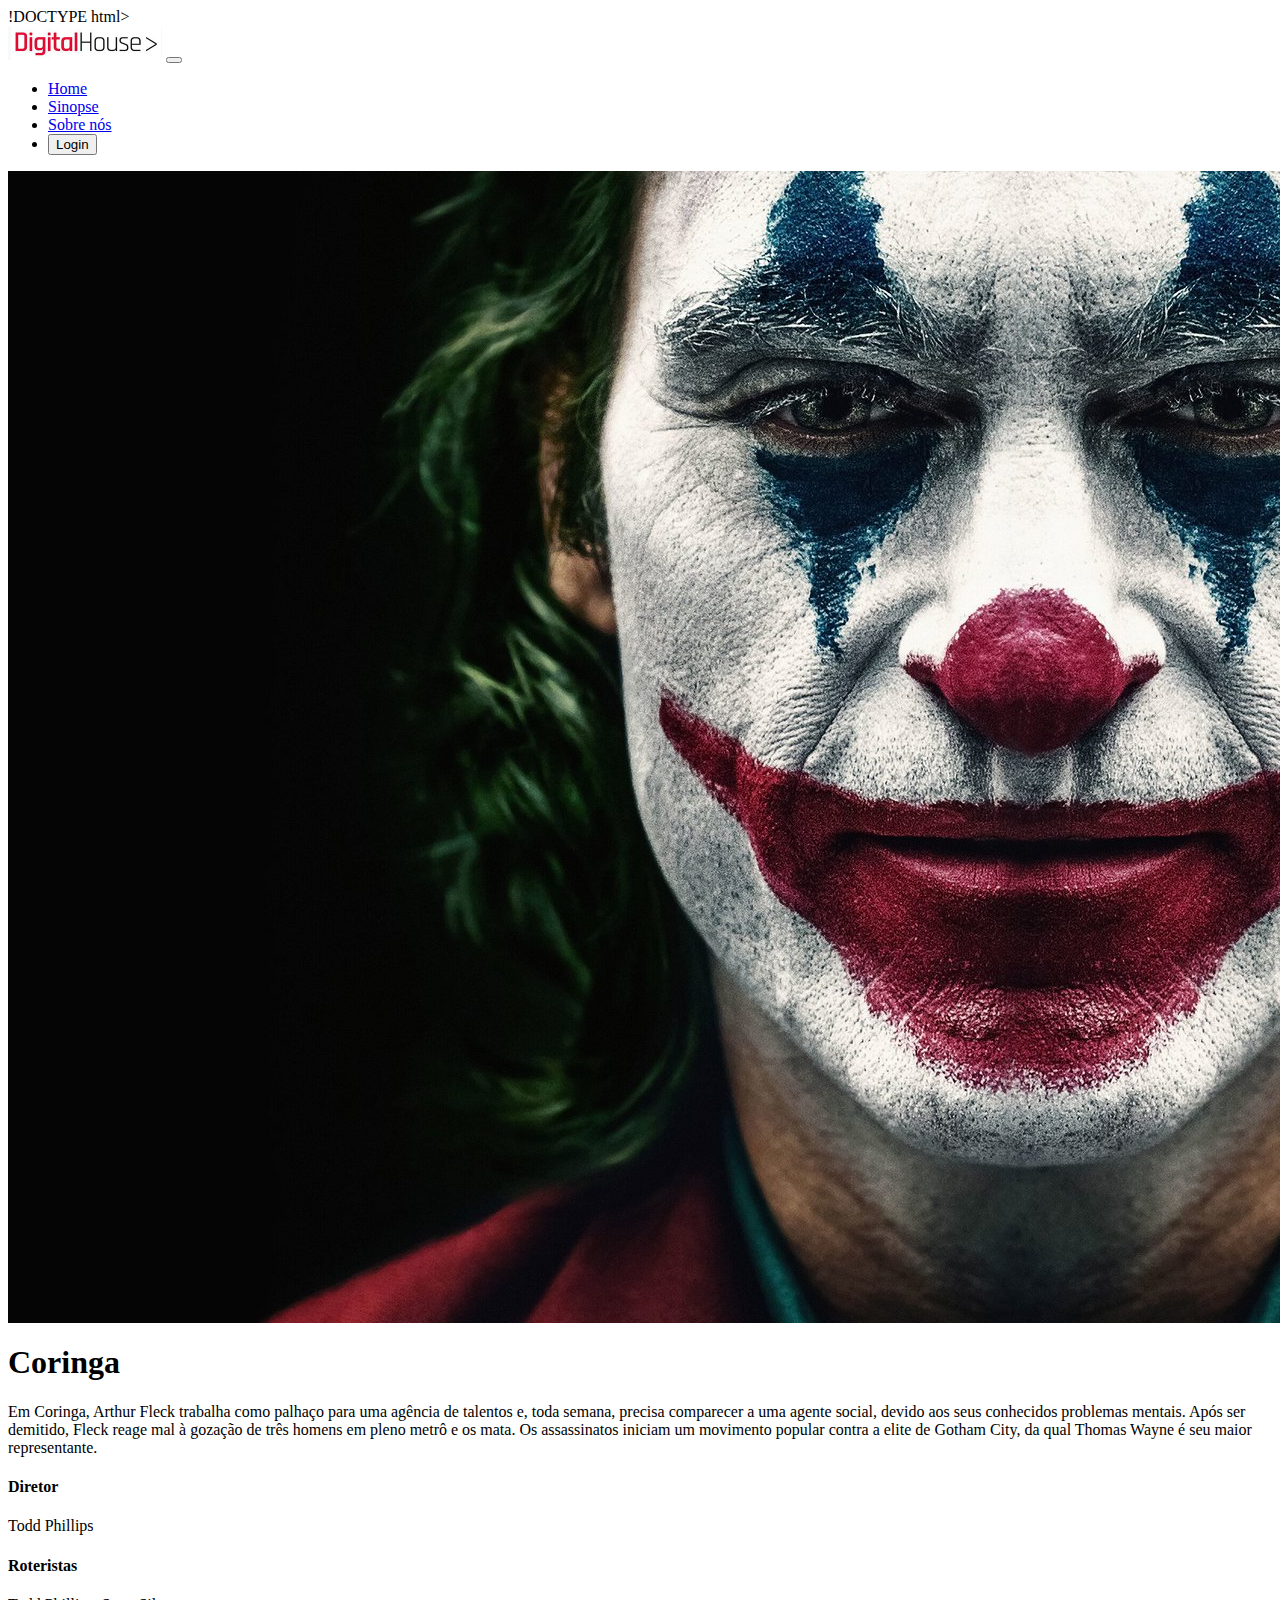
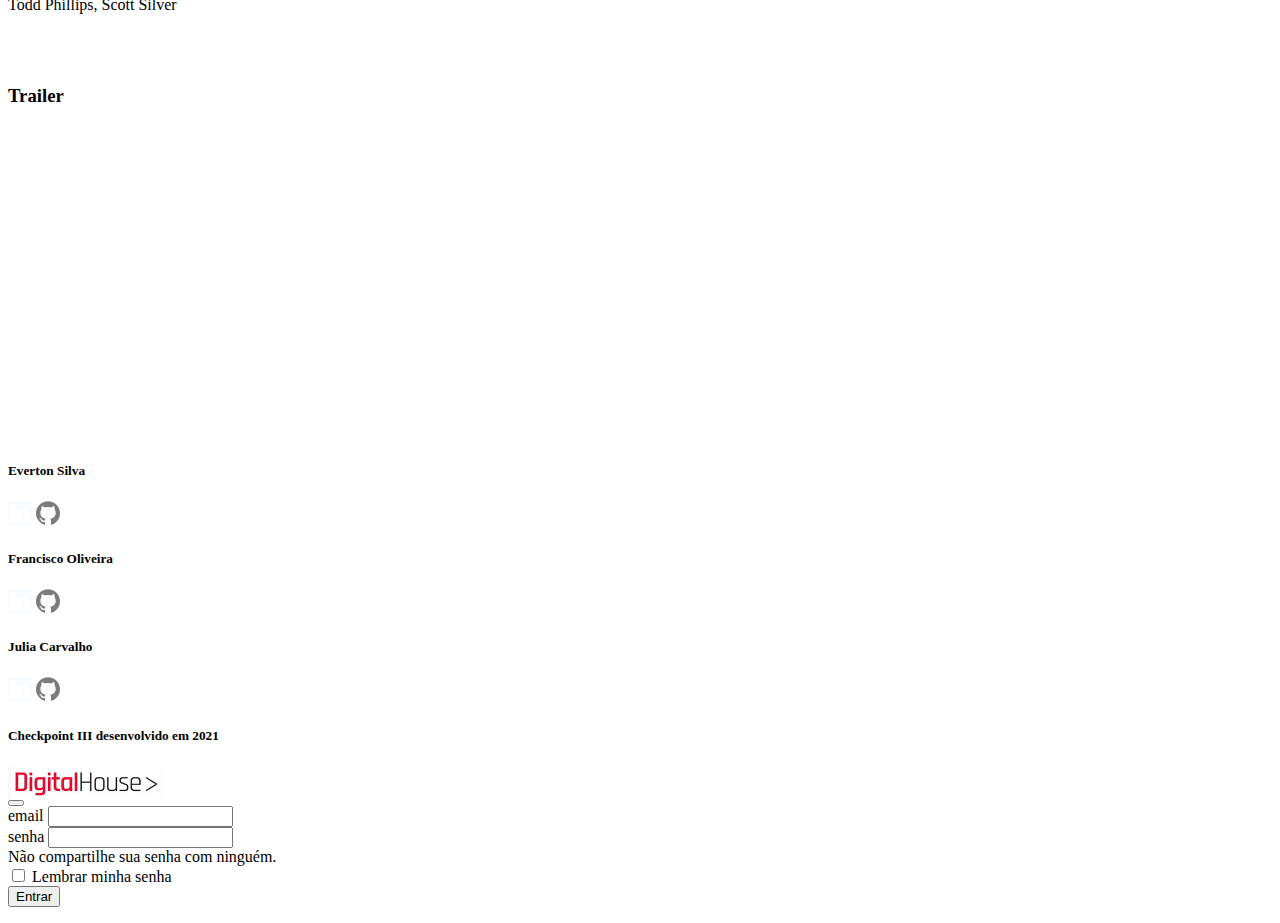
<file: CHECKPOINT3FEI/coringa.html>
!DOCTYPE html>
<html lang="pt-br">
<!doctype html>
<html lang="pt-BR">

<head>
    <!-- Required meta tags -->
    <meta charset="utf-8">
    <meta name="viewport" content="width=device-width, initial-scale=1">


    <!-- Bootstrap CSS -->
    <link href="https://cdn.jsdelivr.net/npm/bootstrap@5.1.3/dist/css/bootstrap.min.css" rel="stylesheet"
        integrity="sha384-1BmE4kWBq78iYhFldvKuhfTAU6auU8tT94WrHftjDbrCEXSU1oBoqyl2QvZ6jIW3" crossorigin="anonymous">
    <title>DH Flix | Seu site de filmes online</title>
</head>

<body>
    <header>
        <nav class="navbar fixed-top navbar-expand-lg navbar-white bg-white">
            <div class="container-fluid">
                <a class="navbar-brand" href="#"><img src="./images/logo-digitalhouse.png" alt="logo digital house"></a>
                <button class="navbar-toggler navbar-dark bg-secondary collapsed" type="button" data-bs-toggle="collapse" data-bs-target="#navbarNav"
                    aria-controls="navbarNav" aria-expanded="false" aria-label="Toggle navigation">
                    <span class="navbar-toggler-icon"></span>
                </button>
                <div class="collapse navbar-collapse justify-content-end" id="navbarNav">
                    <ul class="navbar-nav">
                        <li class="nav-item">
                            <a class="btn btn-outline-danger border-0 fw-bold" aria-current="page" href="index.html">Home</a>
                        </li>
                        <li class="nav-item">
                            <a href="#filmes" class="btn btn-outline-secondary border-0">Sinopse</a>
                        </li>
                        <li class="nav-item">
                            <a href="#sobre" class="btn btn-outline-secondary border-0">Sobre nós</a>
                        </li>
                        <li class="nav-item">
                            <button type="button" class="btn btn-outline-secondary border-0"
                                onclick="login_modal()">Login</button>
                        </li>
                    </ul>
                </div>
            </div>
        </nav>
    </header>
    <main>
        <div id="myCarousel" class="carousel slide" data-bs-ride="carousel">
            <div class="carousel-inner">
                <div class="carousel-item active">
                    <img class="bd-placeholder-img d-block w-100" src="./images/image_pages/joker.jpeg">
                </div>
            </div>
        </div>
        <div class="container">
            <h1 class="text-start m-0 p-0 mt-2" id="filmes">Coringa</h1>
        </div>
        <div class="container">
            <div class="row mt-0">
                <div class="row">
                    <div class="text-sm-justfy">
                        <div class="card-body">
                            <p class="card-text">Em Coringa, Arthur Fleck trabalha como palhaço para uma agência de talentos e, toda semana, precisa comparecer a uma agente social, devido aos seus conhecidos problemas mentais. Após ser demitido, Fleck reage mal à gozação de três homens em pleno metrô e os mata. Os assassinatos iniciam um movimento popular contra a elite de Gotham City, da qual Thomas Wayne é seu maior representante.</p>
                            <div class="row">
                                <div class="col-sm">
                                    <h4 class="lead"><strong>Diretor</strong></h4>
                                    <p class="text-primary">Todd Phillips</p>
                                </div>
                                <div class="col-sm">
                                    <h4 class="lead"><strong>Roteristas</strong></h4>
                                    <p class="text-primary">Todd Phillips, Scott Silver</p>
                                </div>
                                <br>
                                <br>
                                <h3 class="">Trailer</h3>
                                <div class="position-relative ratio ratio-16x9">
                                    <iframe width="560" height="315" src="https://www.youtube.com/embed/jfVTJm9NilA" title="YouTube video player" frameborder="0" allow="accelerometer; autoplay; clipboard-write; encrypted-media; gyroscope; picture-in-picture" allowfullscreen></iframe>

                                        
                                </div>
                            </div>
                        </div>
                    </div>
                </div>
            </div>
        </div>
        <footer>
            <div class="bg-dark">
                <div class="row">
                    <div class="col">
                        <div class="card bg-dark border-0" id="sobre" style="width: 18rem;">
                            <div class="card-body">
                                <h5 class="card-title text-white ">Everton Silva</h5>
                                <a href="https://www.linkedin.com/in/evertonpdasilva/" target="_blank"
                                    class="card-link"><img src="./images/footer/logo-linkedin.png"></a>
                                <a href="https://github.com/EvertonPSilva09" target="_blank" class="card-link"><img
                                        src="./images/footer/logo-github.png"></a>
                            </div>
                        </div>
                    </div>
                    <div class="col">
                        <div class="card bg-dark border-0 text-center" style="width: 18rem;">
                            <div class="card-body ms">
                                <h5 class="card-title text-white ">Francisco Oliveira</h5>
                                <a href="" target="_blank" class="card-link"><img
                                        src="./images/footer/logo-linkedin.png"></a>
                                <a href="" target="_blank" class="card-link"><img
                                        src="./images/footer/logo-github.png"></a>
                            </div>
                        </div>
                    </div>
                    <div class="col">
                        <div class="card bg-dark border-0 text-end" style="width: 18rem;">
                            <div class="card-body">
                                <h5 class="card-title text-white ">Julia Carvalho</h5>
                                <a href="https://www.linkedin.com/in/julia-greici-carvalho-1b7b26a4" target="_blank" class="card-link"><img
                                        src="./images/footer/logo-linkedin.png"></a>
                                <a href="https://github.com/GitJG" target="_blank" class="card-link"><img
                                        src="./images/footer/logo-github.png"></a>
                            </div>
                        </div>
                    </div>
                </div>
            </div>
            <h5 class="bg-dark text-secondary text-center">Checkpoint III desenvolvido em 2021</h5>
        </footer>

        <!-- Modal -->
        <div class="modal rounded fade" tabindex="-1" id="modal_login">
            <div class="modal-dialog">
                <div class="modal-content">
                    <div class="modal-header">
                        <div class="container">
                            <div class="row">
                                <div class="col text-center">
                                    <img src="./images/logo-digitalhouse.png" alt="logo digital house">
                                </div>
                            </div>
                        </div>
                        <button type="button" class="btn-close" data-bs-dismiss="modal" aria-label="Close"></button>
                    </div>
                    <div class="modal-body">
                        <form>
                            <div class="mb-3">
                                <label for="exampleInputEmail1" class="form-label">email</label>
                                <input type="email" class="form-control" id="exampleInputEmail1"
                                    aria-describedby="emailHelp">
                            </div>
                            <div class="mb-3">
                                <label for="exampleInputPassword1" class="form-label">senha</label>
                                <input type="password" class="form-control" id="exampleInputPassword1">
                                <div id="senhaHelp" class="form-text">Não compartilhe sua senha com ninguém.
                                </div>
                            </div>
                            <div class="mb-3 form-check">
                                <input type="checkbox" class="form-check-input" id="lembrar_senha">
                                <label class="form-check-label" for="lembrar_senha">Lembrar minha
                                    senha</label>
                            </div>
                            <div class="d-grid gap-2">
                                <button type="submit" class="btn btn btn-outline-success">Entrar</button>
                            </div>
                        </form>
                    </div>
                </div>
            </div>
        </div>
        <!-- /Modal -->

        <script src="https://cdn.jsdelivr.net/npm/bootstrap@5.1.3/dist/js/bootstrap.bundle.min.js"
            integrity="sha384-ka7Sk0Gln4gmtz2MlQnikT1wXgYsOg+OMhuP+IlRH9sENBO0LRn5q+8nbTov4+1p"
            crossorigin="anonymous"></script>
        <script>
            function login_modal() {
                let el = document.getElementById("modal_login")
                let mlogin = new bootstrap.Modal(el);
                mlogin.show();
            }
        </script>
</body>

</html>
</file>
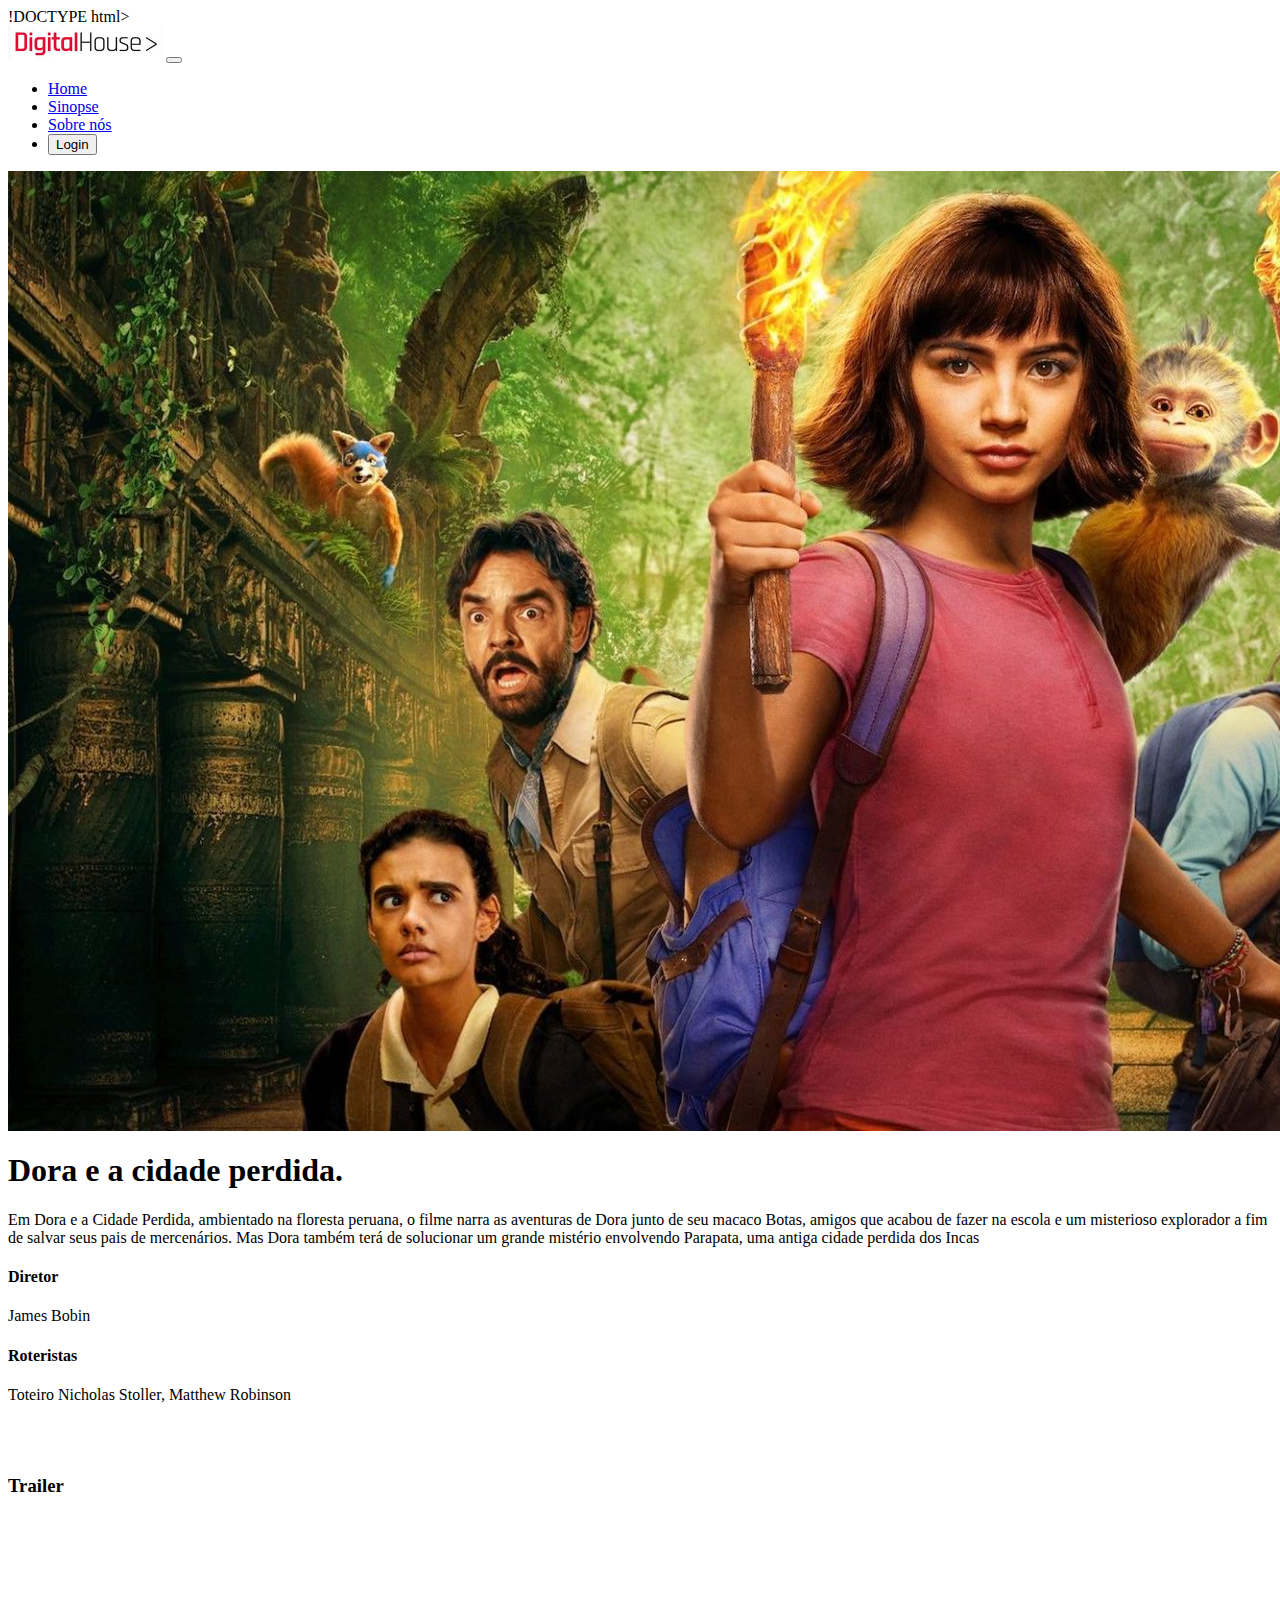
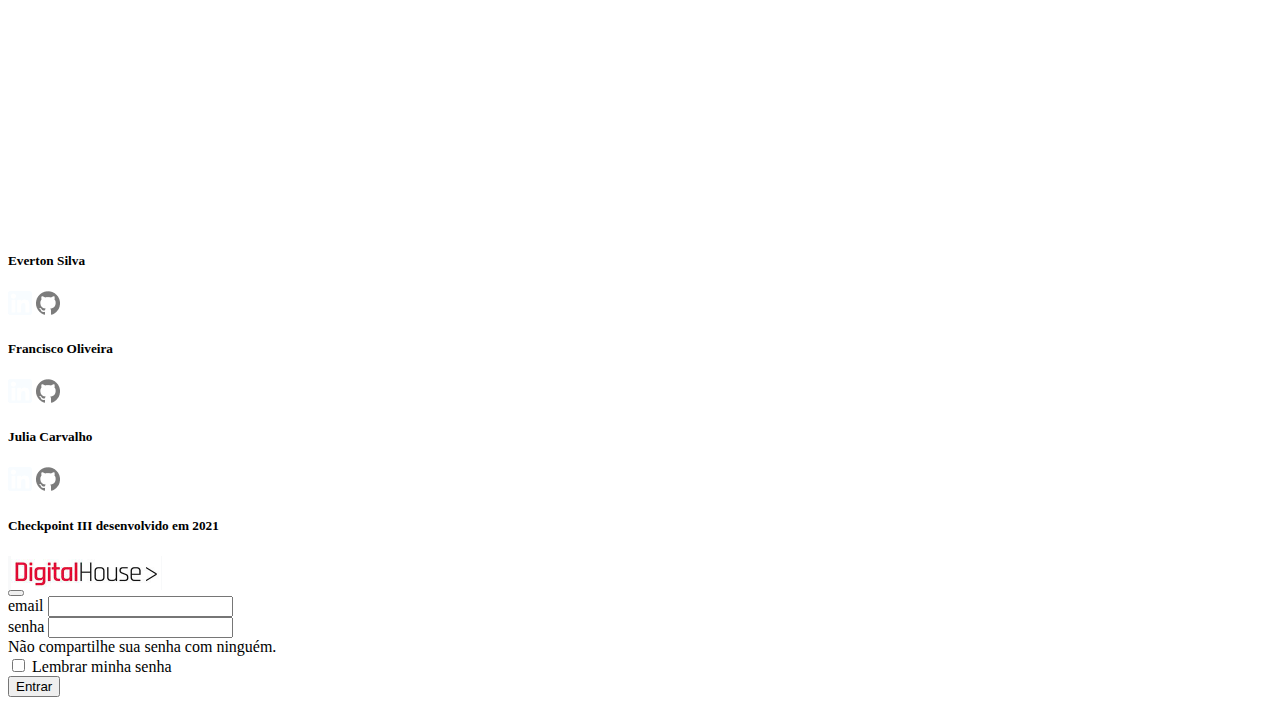
<file: CHECKPOINT3FEI/dora.html>
!DOCTYPE html>
<html lang="pt-br">
<!doctype html>
<html lang="pt-BR">

<head>
    <!-- Required meta tags -->
    <meta charset="utf-8">
    <meta name="viewport" content="width=device-width, initial-scale=1">


    <!-- Bootstrap CSS -->
    <link href="https://cdn.jsdelivr.net/npm/bootstrap@5.1.3/dist/css/bootstrap.min.css" rel="stylesheet"
        integrity="sha384-1BmE4kWBq78iYhFldvKuhfTAU6auU8tT94WrHftjDbrCEXSU1oBoqyl2QvZ6jIW3" crossorigin="anonymous">
    <title>DH Flix | Seu site de filmes online</title>
</head>

<body>
    <header>
        <nav class="navbar fixed-top navbar-expand-lg navbar-white bg-white">
            <div class="container-fluid">
                <a class="navbar-brand" href="#"><img src="./images/logo-digitalhouse.png" alt="logo digital house"></a>
                <button class="navbar-toggler navbar-dark bg-secondary collapsed" type="button" data-bs-toggle="collapse" data-bs-target="#navbarNav"
                    aria-controls="navbarNav" aria-expanded="false" aria-label="Toggle navigation">
                    <span class="navbar-toggler-icon"></span>
                </button>
                <div class="collapse navbar-collapse justify-content-end" id="navbarNav">
                    <ul class="navbar-nav">
                        <li class="nav-item">
                            <a class="btn btn-outline-danger border-0 fw-bold" aria-current="page" href="index.html">Home</a>
                        </li>
                        <li class="nav-item">
                            <a href="#filmes" class="btn btn-outline-secondary border-0">Sinopse</a>
                        </li>
                        <li class="nav-item">
                            <a href="#sobre" class="btn btn-outline-secondary border-0">Sobre nós</a>
                        </li>
                        <li class="nav-item">
                            <button type="button" class="btn btn-outline-secondary border-0"
                                onclick="login_modal()">Login</button>
                        </li>
                    </ul>
                </div>
            </div>
        </nav>
    </header>
    <main>
        <div id="myCarousel" class="carousel slide" data-bs-ride="carousel">
            <div class="carousel-inner">
                <div class="carousel-item active">
                    <img class="bd-placeholder-img d-block w-100" src="./images/image_pages/dora-e-a-cidade-perdida.jpg">
                </div>
            </div>
        </div>
        <div class="container">
            <h1 class="text-start m-0 p-0 mt-2" id="filmes">Dora e a cidade perdida.</h1>
        </div>
        <div class="container">
            <div class="row mt-0">
                <div class="row">
                    <div class="text-sm-justfy">
                        <div class="card-body">
                            <p class="card-text">Em Dora e a Cidade Perdida, ambientado na floresta peruana, o filme narra as aventuras de Dora junto de seu macaco Botas, amigos que acabou de fazer na escola e um misterioso explorador a fim de salvar seus pais de mercenários. Mas Dora também terá de solucionar um grande mistério envolvendo Parapata, uma antiga cidade perdida dos Incas</p>
                              <div class="row">
                                <div class="col-sm">
                                    <h4 class="lead"><strong>Diretor</strong></h4>
                                    <p class="text-primary">James Bobin</p>
                                </div>
                                <div class="col-sm">
                                    <h4 class="lead"><strong>Roteristas</strong></h4>
                                    <p class="text-primary">Toteiro Nicholas Stoller, Matthew Robinson</p>
                                </div>
                                <br>
                                <br>
                                <h3 class="">Trailer</h3>
                                <div class="position-relative ratio ratio-16x9">
                                    <iframe width="560" height="315" src="https://www.youtube.com/embed/hf3Pyu4CPFY" title="YouTube video player" frameborder="0" allow="accelerometer; autoplay; clipboard-write; encrypted-media; gyroscope; picture-in-picture" allowfullscreen></iframe>

                                        
                                </div>
                            </div>
                        </div>
                    </div>
                </div>
            </div>
        </div>
        <footer>
            <div class="bg-dark">
                <div class="row">
                    <div class="col">
                        <div class="card bg-dark border-0" id="sobre" style="width: 18rem;">
                            <div class="card-body">
                                <h5 class="card-title text-white ">Everton Silva</h5>
                                <a href="https://www.linkedin.com/in/evertonpdasilva/" target="_blank"
                                    class="card-link"><img src="./images/footer/logo-linkedin.png"></a>
                                <a href="https://github.com/EvertonPSilva09" target="_blank" class="card-link"><img
                                        src="./images/footer/logo-github.png"></a>
                            </div>
                        </div>
                    </div>
                    <div class="col">
                        <div class="card bg-dark border-0 text-center" style="width: 18rem;">
                            <div class="card-body ms">
                                <h5 class="card-title text-white ">Francisco Oliveira</h5>
                                <a href="" target="_blank" class="card-link"><img
                                        src="./images/footer/logo-linkedin.png"></a>
                                <a href="" target="_blank" class="card-link"><img
                                        src="./images/footer/logo-github.png"></a>
                            </div>
                        </div>
                    </div>
                    <div class="col">
                        <div class="card bg-dark border-0 text-end" style="width: 18rem;">
                            <div class="card-body">
                                <h5 class="card-title text-white ">Julia Carvalho</h5>
                                <a href="https://www.linkedin.com/in/julia-greici-carvalho-1b7b26a4" target="_blank" class="card-link"><img
                                        src="./images/footer/logo-linkedin.png"></a>
                                <a href="https://github.com/GitJG" target="_blank" class="card-link"><img
                                        src="./images/footer/logo-github.png"></a>
                            </div>
                        </div>
                    </div>
                </div>
            </div>
            <h5 class="bg-dark text-secondary text-center">Checkpoint III desenvolvido em 2021</h5>
        </footer>

        <!-- Modal -->
        <div class="modal rounded fade" tabindex="-1" id="modal_login">
            <div class="modal-dialog">
                <div class="modal-content">
                    <div class="modal-header">
                        <div class="container">
                            <div class="row">
                                <div class="col text-center">
                                    <img src="./images/logo-digitalhouse.png" alt="logo digital house">
                                </div>
                            </div>
                        </div>
                        <button type="button" class="btn-close" data-bs-dismiss="modal" aria-label="Close"></button>
                    </div>
                    <div class="modal-body">
                        <form>
                            <div class="mb-3">
                                <label for="exampleInputEmail1" class="form-label">email</label>
                                <input type="email" class="form-control" id="exampleInputEmail1"
                                    aria-describedby="emailHelp">
                            </div>
                            <div class="mb-3">
                                <label for="exampleInputPassword1" class="form-label">senha</label>
                                <input type="password" class="form-control" id="exampleInputPassword1">
                                <div id="senhaHelp" class="form-text">Não compartilhe sua senha com ninguém.
                                </div>
                            </div>
                            <div class="mb-3 form-check">
                                <input type="checkbox" class="form-check-input" id="lembrar_senha">
                                <label class="form-check-label" for="lembrar_senha">Lembrar minha
                                    senha</label>
                            </div>
                            <div class="d-grid gap-2">
                                <button type="submit" class="btn btn btn-outline-success">Entrar</button>
                            </div>
                        </form>
                    </div>
                </div>
            </div>
        </div>
        <!-- /Modal -->

        <script src="https://cdn.jsdelivr.net/npm/bootstrap@5.1.3/dist/js/bootstrap.bundle.min.js"
            integrity="sha384-ka7Sk0Gln4gmtz2MlQnikT1wXgYsOg+OMhuP+IlRH9sENBO0LRn5q+8nbTov4+1p"
            crossorigin="anonymous"></script>
        <script>
            function login_modal() {
                let el = document.getElementById("modal_login")
                let mlogin = new bootstrap.Modal(el);
                mlogin.show();
            }
        </script>
</body>

</html>
</file>
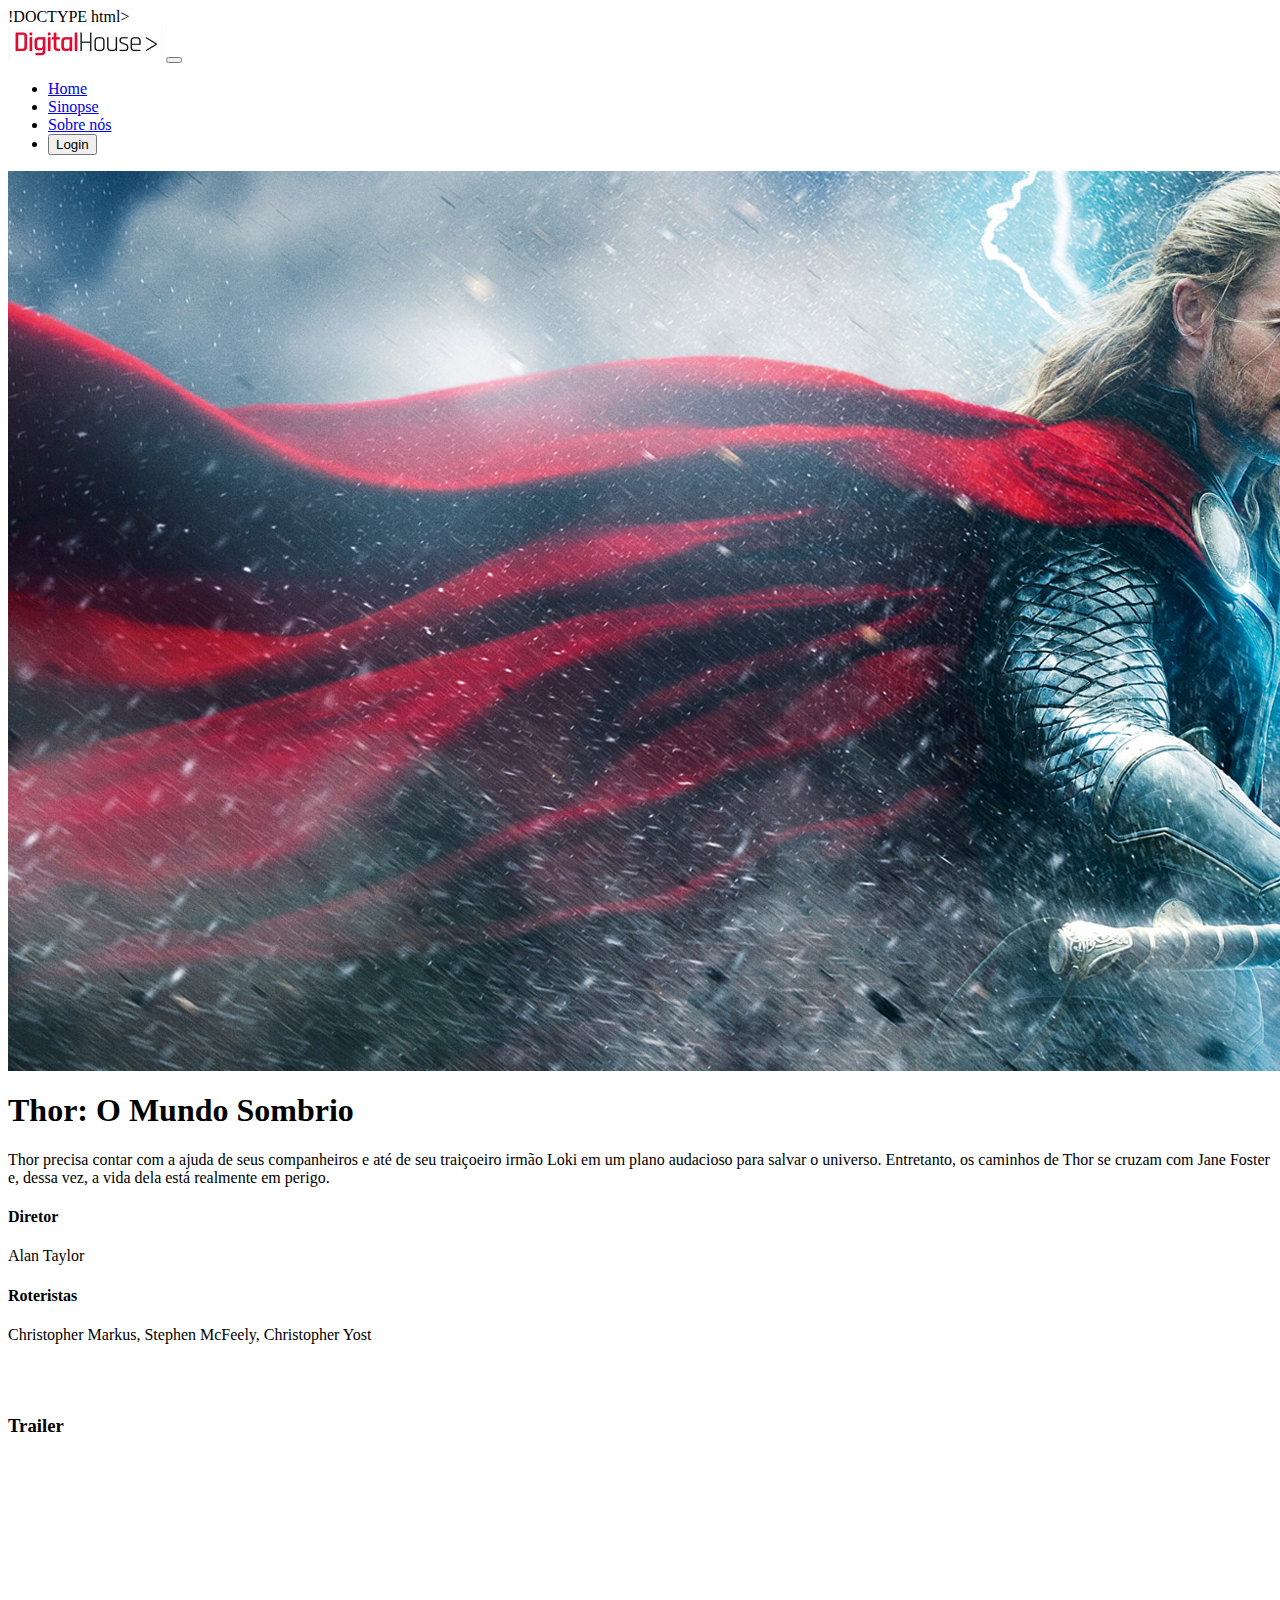
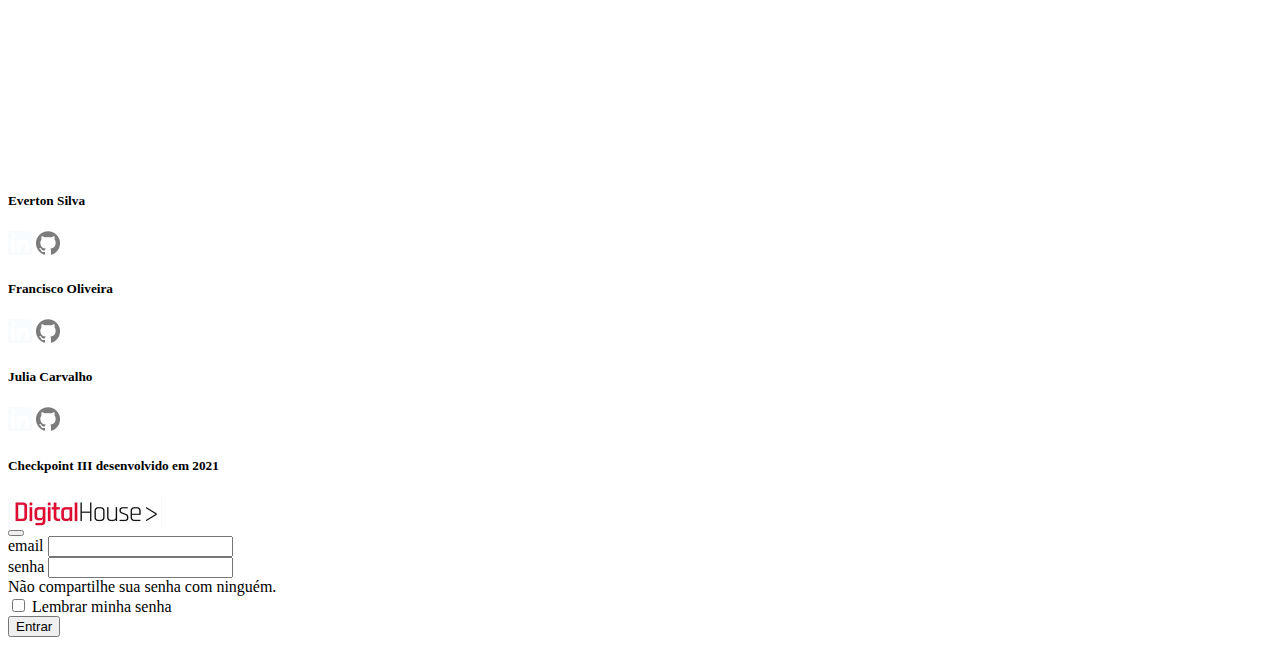
<file: CHECKPOINT3FEI/thor.html>
!DOCTYPE html>
<html lang="pt-br">
<!doctype html>
<html lang="pt-BR">

<head>
    <!-- Required meta tags -->
    <meta charset="utf-8">
    <meta name="viewport" content="width=device-width, initial-scale=1">


    <!-- Bootstrap CSS -->
    <link href="https://cdn.jsdelivr.net/npm/bootstrap@5.1.3/dist/css/bootstrap.min.css" rel="stylesheet"
        integrity="sha384-1BmE4kWBq78iYhFldvKuhfTAU6auU8tT94WrHftjDbrCEXSU1oBoqyl2QvZ6jIW3" crossorigin="anonymous">
    <title>DH Flix | Seu site de filmes online</title>
</head>

<body>
    <header>
        <nav class="navbar fixed-top navbar-expand-lg navbar-white bg-white">
            <div class="container-fluid">
                <a class="navbar-brand" href="#"><img src="./images/logo-digitalhouse.png" alt="logo digital house"></a>
                <button class="navbar-toggler navbar-dark bg-secondary" type="button" data-bs-toggle="collapse" data-bs-target="#navbarNav"
                    aria-controls="navbarNav" aria-expanded="false" aria-label="Toggle navigation">
                    <span class="navbar-toggler-icon"></span>
                </button>
                <div class="collapse navbar-collapse justify-content-end" id="navbarNav">
                    <ul class="navbar-nav">
                        <li class="nav-item">
                            <a class="btn btn-outline-danger border-0 fw-bold" aria-current="page"
                                href="index.html">Home</a>
                        </li>
                        <li class="nav-item">
                            <a href="#filmes" class="btn btn-outline-secondary border-0">Sinopse</a>
                        </li>
                        <li class="nav-item">
                            <a href="#sobre" class="btn btn-outline-secondary border-0">Sobre nós</a>
                        </li>
                        <li class="nav-item">
                            <button type="button" class="btn btn-outline-secondary border-0"
                                onclick="login_modal()">Login</button>
                        </li>
                    </ul>
                </div>
            </div>
        </nav>
    </header>
    <main>
        <div id="myCarousel" class="carousel slide" data-bs-ride="carousel">
            <div class="carousel-inner">
                <div class="carousel-item active">
                    <img class="bd-placeholder-img d-block w-100" src="./images/image_pages/thor-o-mundo-sombrio.jpg">
                </div>
            </div>
        </div>
        <div class="container">
            <h1 class="text-start m-0 p-0 mt-2" id="filmes">Thor: O Mundo Sombrio</h1>
        </div>
        <div class="container">
            <div class="row mt-0">
                <div class="row">
                    <div class="text-sm-justfy">
                        <div class="card-body">
                            <p class="card-text">Thor precisa contar com a ajuda de seus companheiros e até de seu
                                traiçoeiro irmão Loki em um plano audacioso para salvar o universo. Entretanto, os
                                caminhos de Thor se cruzam com Jane Foster e, dessa vez, a vida dela está realmente em
                                perigo.</p>
                            <div class="row">
                                <div class="col-sm">
                                    <h4 class="lead"><strong>Diretor</strong></h4>
                                    <p class="text-primary">Alan Taylor</p>
                                </div>
                                <div class="col-sm">
                                    <h4 class="lead"><strong>Roteristas</strong></h4>
                                    <p class="text-primary">Christopher Markus, Stephen McFeely, Christopher Yost</p>
                                </div>
                                <br>
                                <br>
                                <h3 class="">Trailer</h3>
                                <div class="position-relative ratio ratio-16x9">
                                    <iframe width="560" height="315" src="https://www.youtube.com/embed/5sUfuOj7zOw"
                                        title="YouTube video player" frameborder="0"
                                        allow="accelerometer; autoplay; clipboard-write; encrypted-media; gyroscope; picture-in-picture"
                                        allowfullscreen></iframe>
                                </div>
                            </div>
                        </div>
                    </div>
                </div>
            </div>
        </div>
        <footer>
            <div class="bg-dark">
                <div class="row">
                    <div class="col">
                        <div class="card bg-dark border-0" id="sobre" style="width: 18rem;">
                            <div class="card-body">
                                <h5 class="card-title text-white ">Everton Silva</h5>
                                <a href="https://www.linkedin.com/in/evertonpdasilva/" target="_blank"
                                    class="card-link"><img src="./images/footer/logo-linkedin.png"></a>
                                <a href="https://github.com/EvertonPSilva09" target="_blank" class="card-link"><img
                                        src="./images/footer/logo-github.png"></a>
                            </div>
                        </div>
                    </div>
                    <div class="col">
                        <div class="card bg-dark border-0 text-center" style="width: 18rem;">
                            <div class="card-body ms">
                                <h5 class="card-title text-white ">Francisco Oliveira</h5>
                                <a href="" target="_blank" class="card-link"><img
                                        src="./images/footer/logo-linkedin.png"></a>
                                <a href="" target="_blank" class="card-link"><img
                                        src="./images/footer/logo-github.png"></a>
                            </div>
                        </div>
                    </div>
                    <div class="col">
                        <div class="card bg-dark border-0 text-end" style="width: 18rem;">
                            <div class="card-body">
                                <h5 class="card-title text-white ">Julia Carvalho</h5>
                                <a href="" target="_blank" class="card-link"><img
                                        src="./images/footer/logo-linkedin.png"></a>
                                <a href="" target="_blank" class="card-link"><img
                                        src="./images/footer/logo-github.png"></a>
                            </div>
                        </div>
                    </div>
                </div>
            </div>
            <h5 class="bg-dark text-secondary text-center">Checkpoint III desenvolvido em 2021</h5>
        </footer>

        <!-- Modal -->
        <div class="modal rounded fade" tabindex="-1" id="modal_login">
            <div class="modal-dialog">
                <div class="modal-content">
                    <div class="modal-header">
                        <div class="container">
                            <div class="row">
                                <div class="col text-center">
                                    <img src="./images/logo-digitalhouse.png" alt="logo digital house">
                                </div>
                            </div>
                        </div>
                        <button type="button" class="btn-close" data-bs-dismiss="modal" aria-label="Close"></button>
                    </div>
                    <div class="modal-body">
                        <form>
                            <div class="mb-3">
                                <label for="exampleInputEmail1" class="form-label">email</label>
                                <input type="email" class="form-control" id="exampleInputEmail1"
                                    aria-describedby="emailHelp">
                            </div>
                            <div class="mb-3">
                                <label for="exampleInputPassword1" class="form-label">senha</label>
                                <input type="password" class="form-control" id="exampleInputPassword1">
                                <div id="senhaHelp" class="form-text">Não compartilhe sua senha com ninguém.
                                </div>
                            </div>
                            <div class="mb-3 form-check">
                                <input type="checkbox" class="form-check-input" id="lembrar_senha">
                                <label class="form-check-label" for="lembrar_senha">Lembrar minha
                                    senha</label>
                            </div>
                            <div class="d-grid gap-2">
                                <button type="submit" class="btn btn btn-outline-success">Entrar</button>
                            </div>
                        </form>
                    </div>
                </div>
            </div>
        </div>
        <!-- /Modal -->

        <script src="https://cdn.jsdelivr.net/npm/bootstrap@5.1.3/dist/js/bootstrap.bundle.min.js"
            integrity="sha384-ka7Sk0Gln4gmtz2MlQnikT1wXgYsOg+OMhuP+IlRH9sENBO0LRn5q+8nbTov4+1p"
            crossorigin="anonymous"></script>
        <script>
            function login_modal() {
                let el = document.getElementById("modal_login")
                let mlogin = new bootstrap.Modal(el);
                mlogin.show();
            }
        </script>
</body>

</html>
</file>
